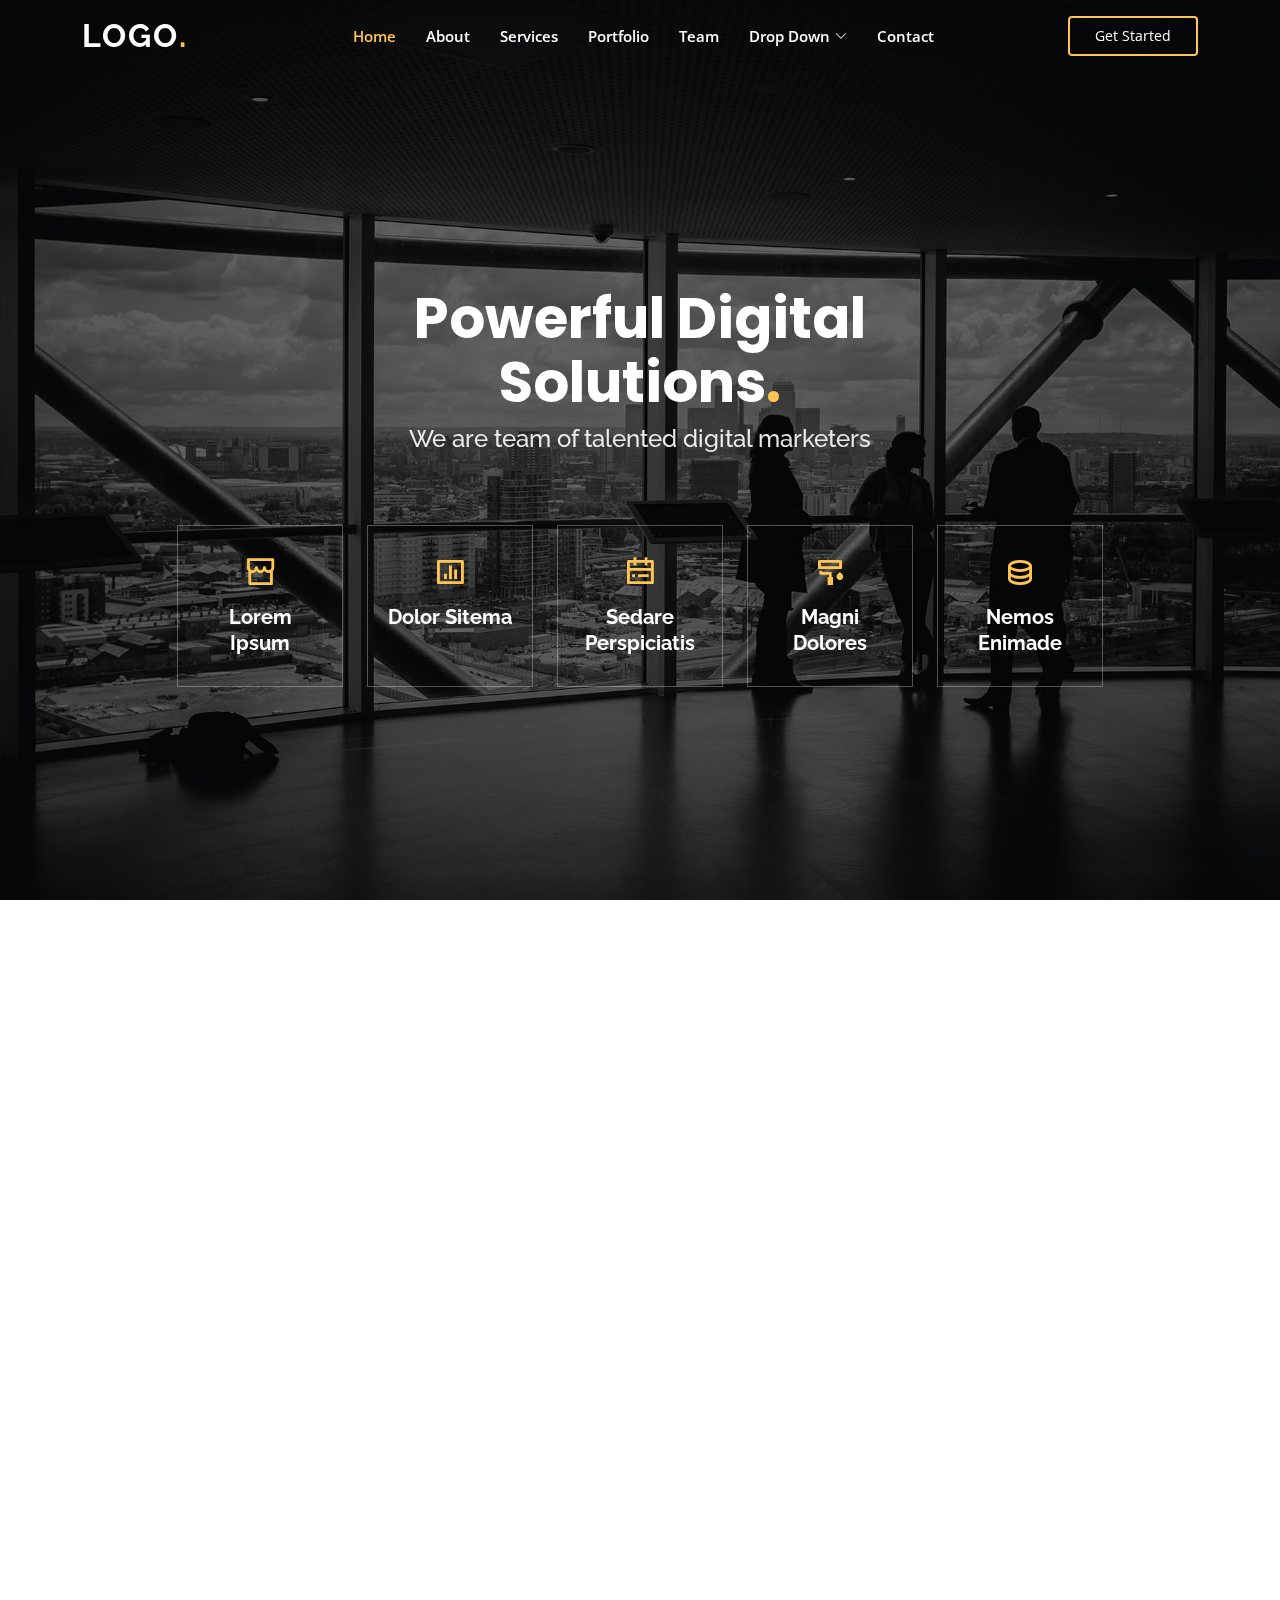
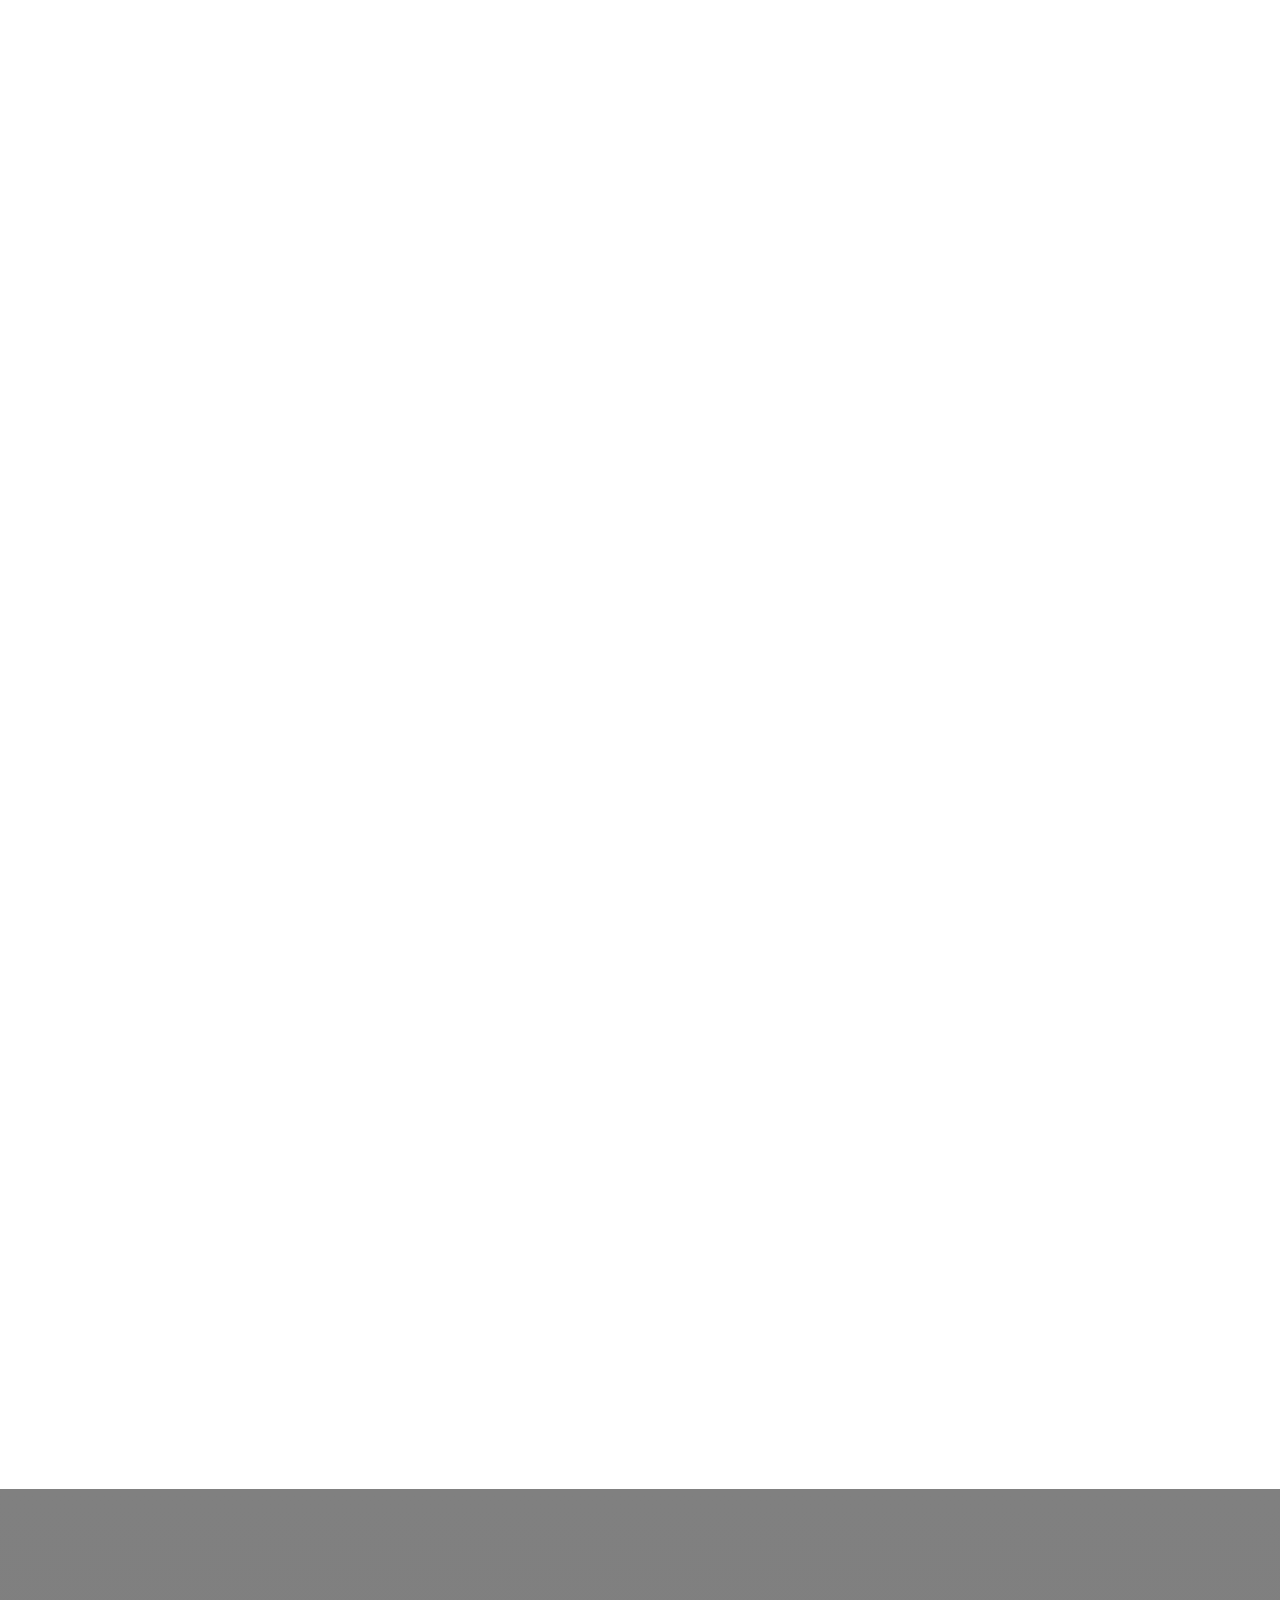
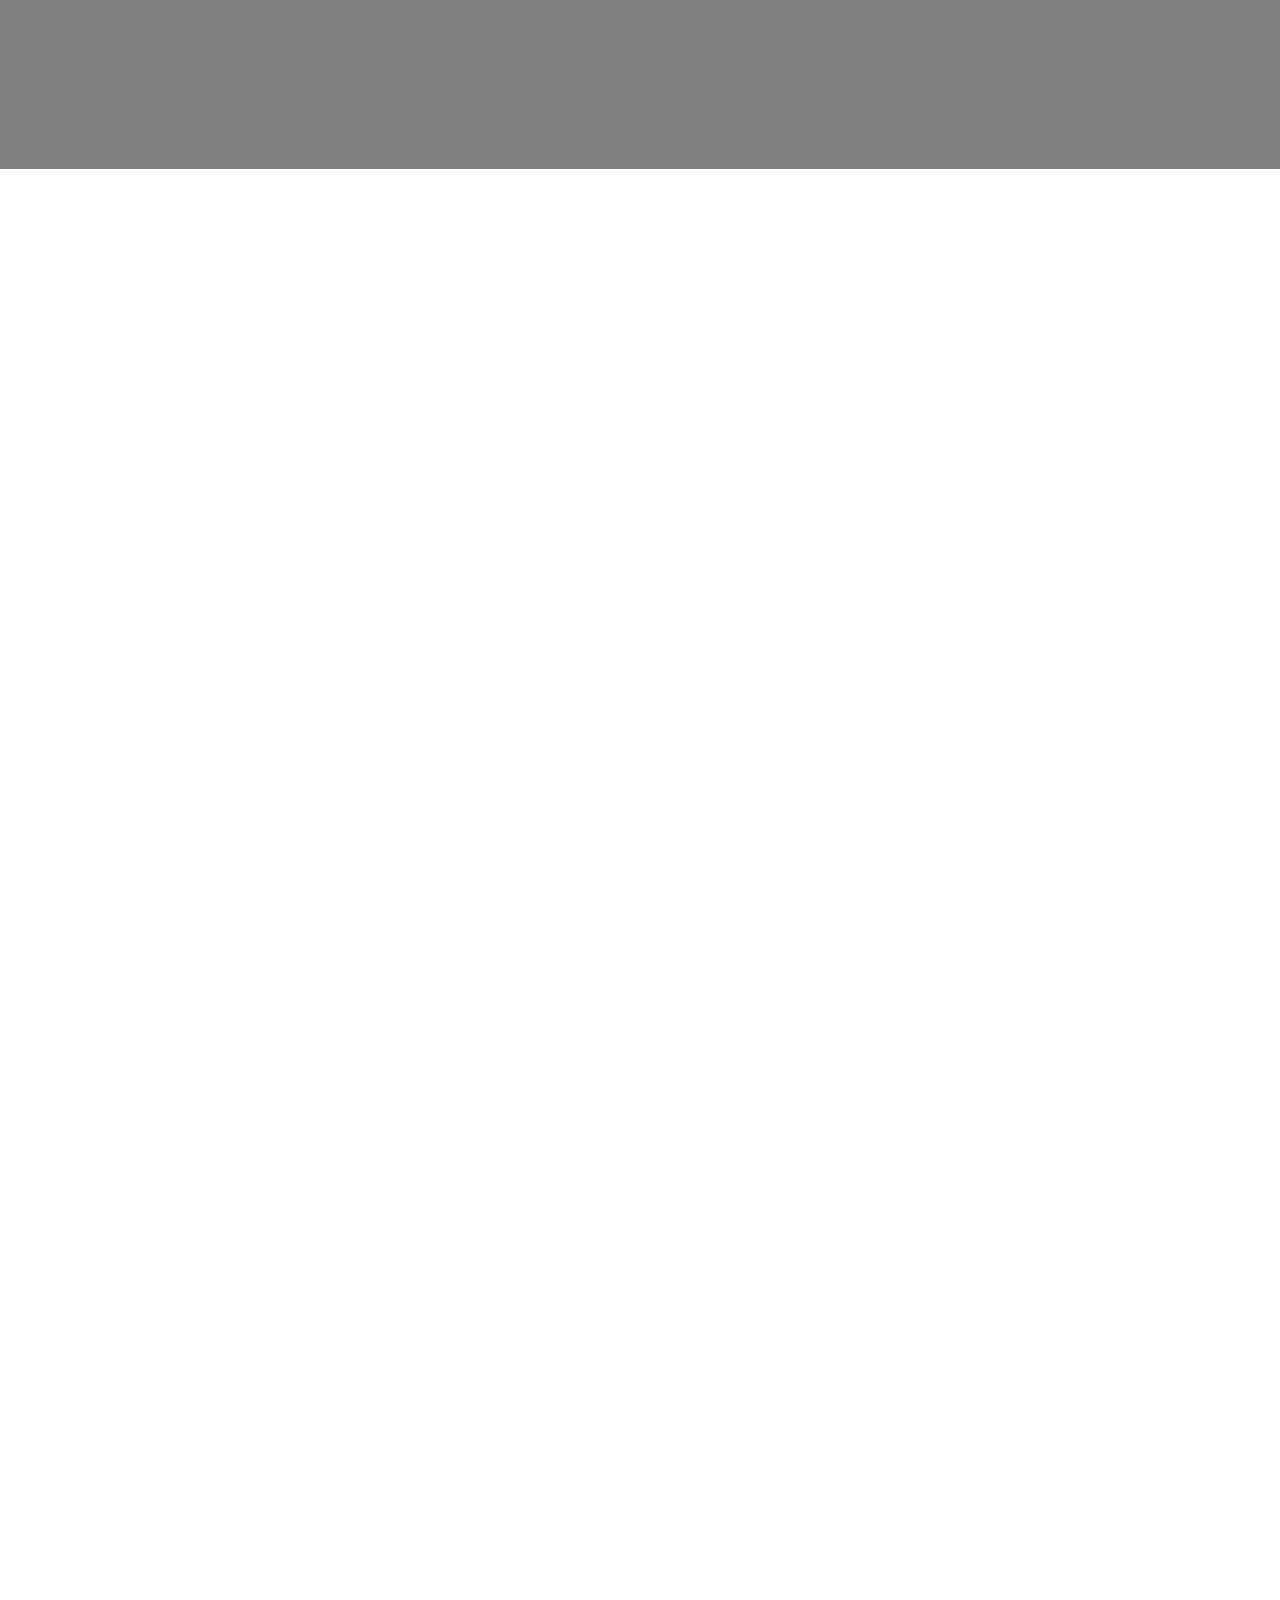
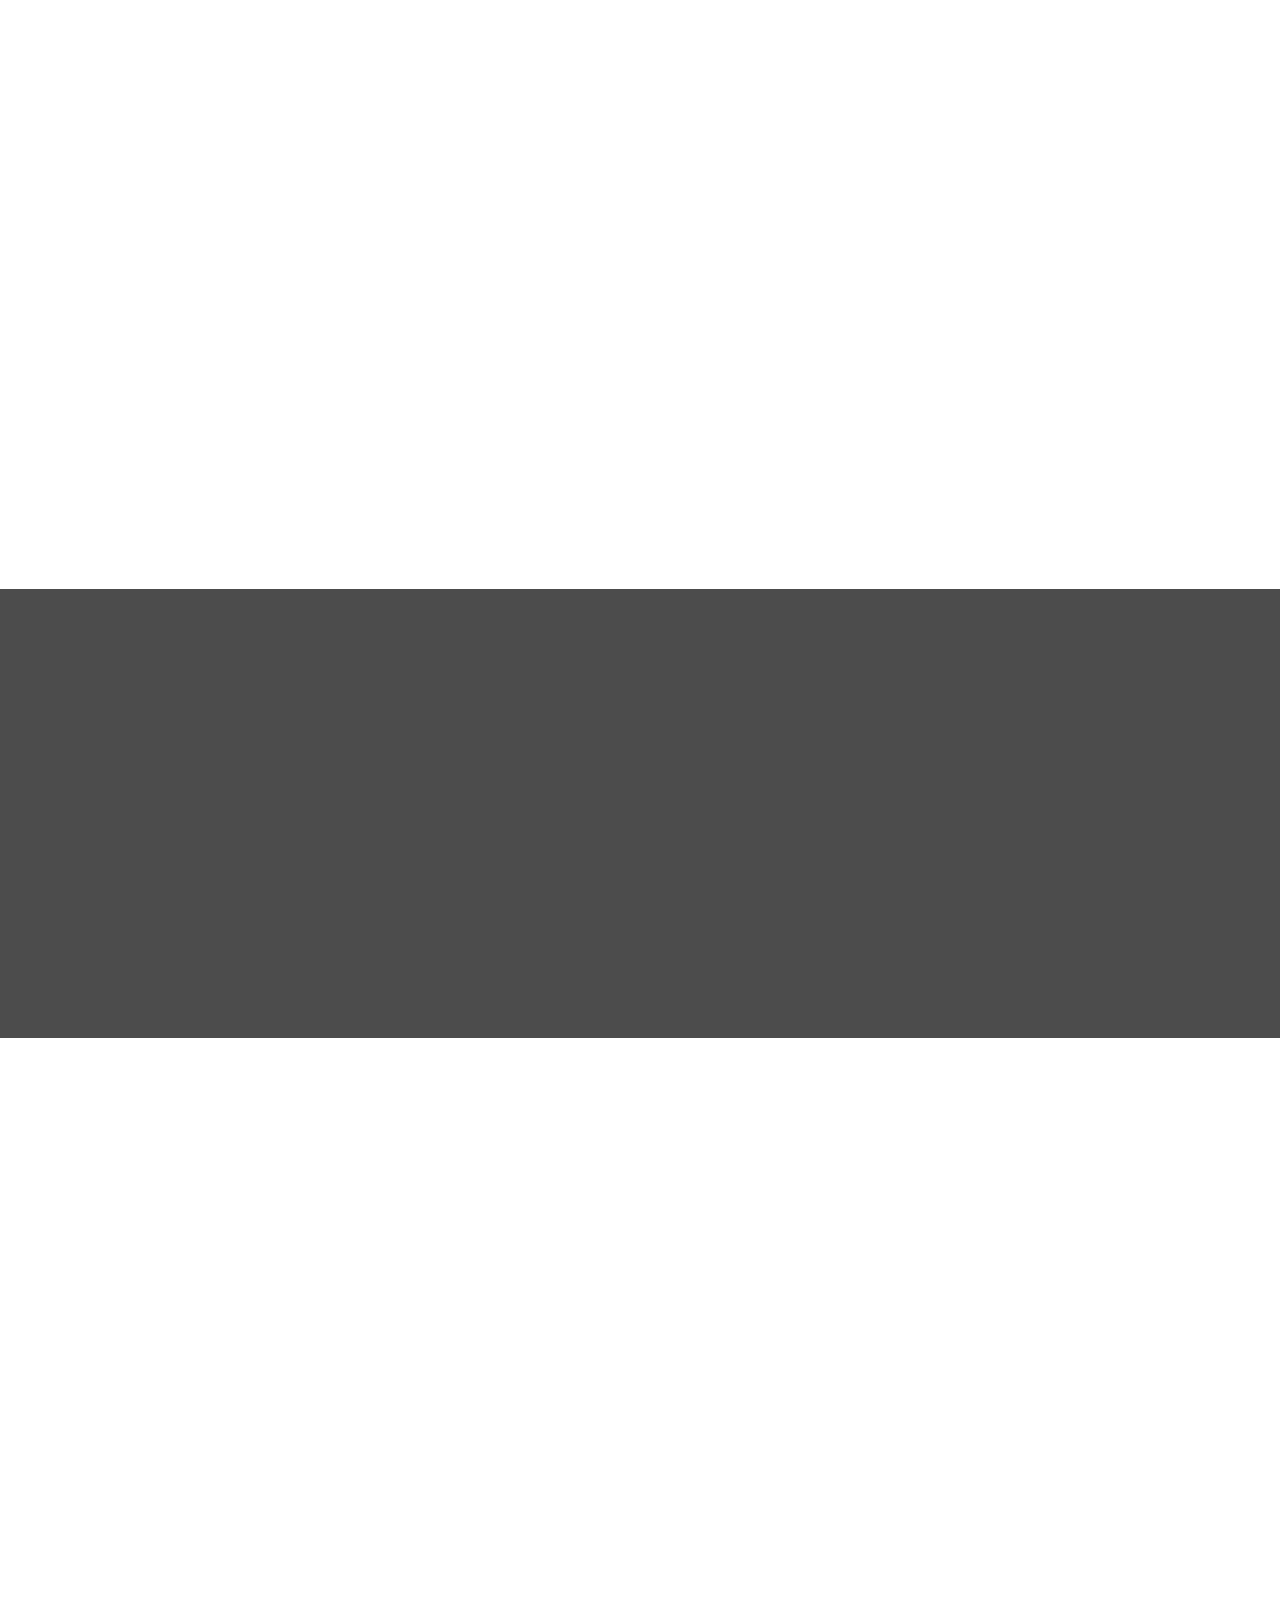
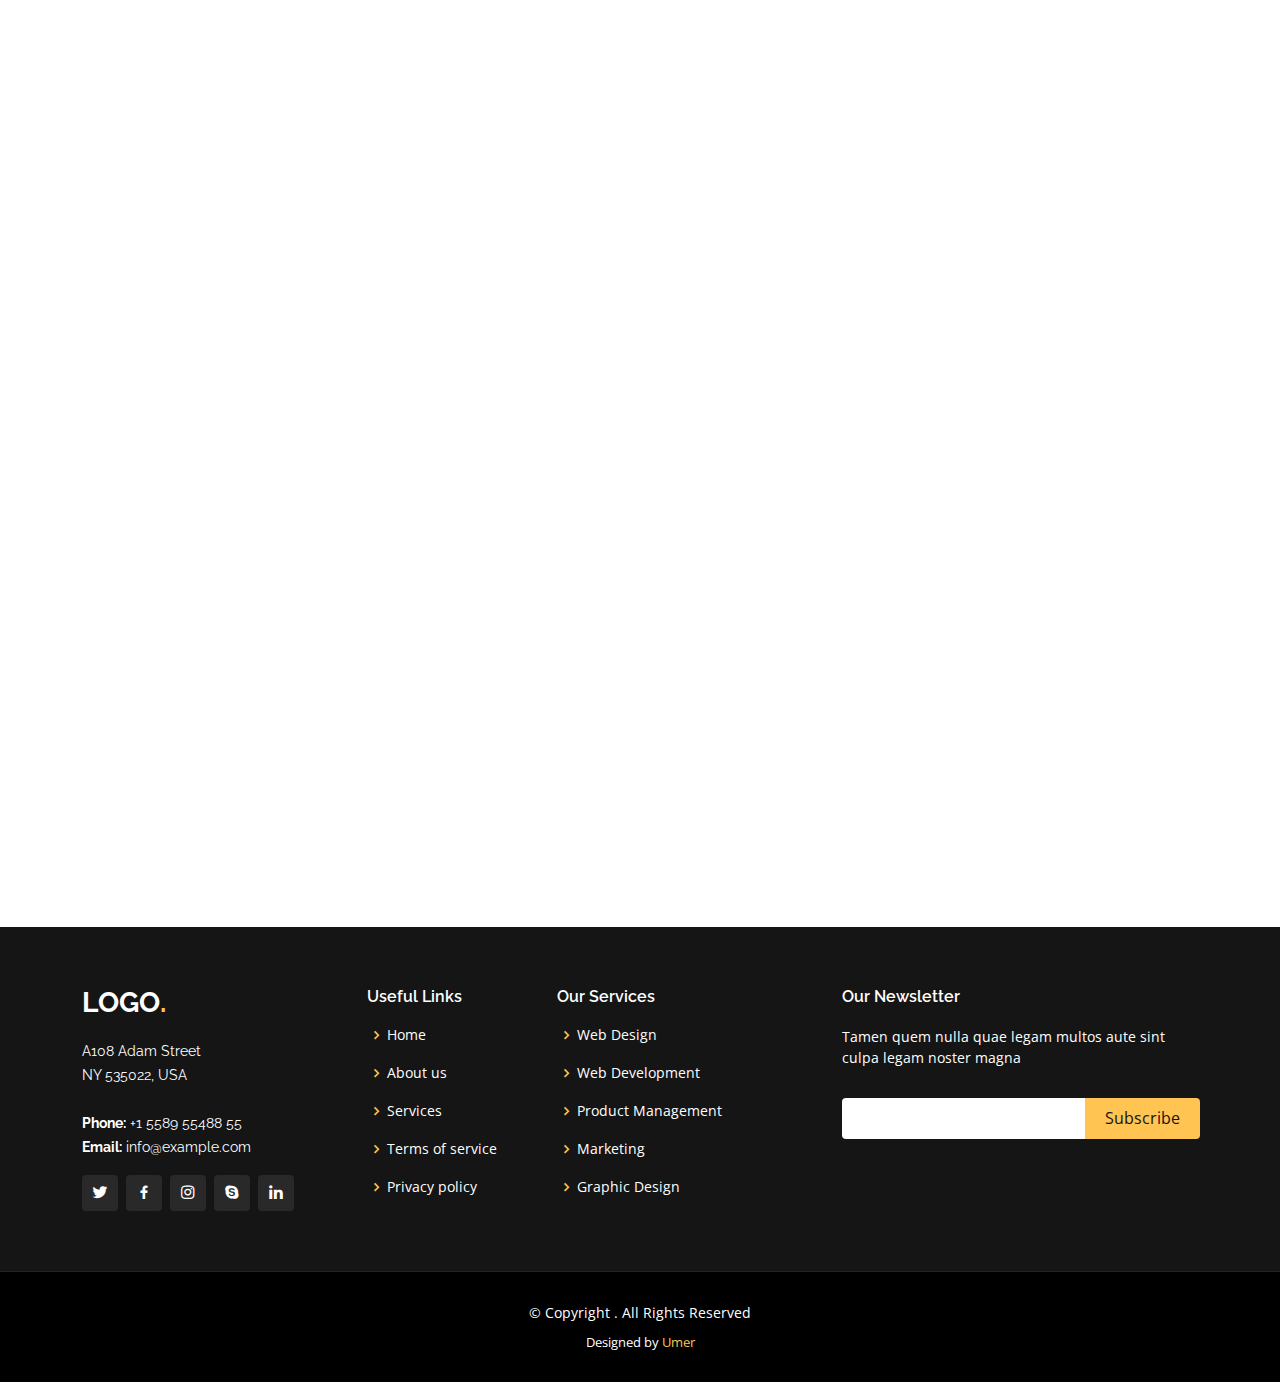
<file: index.html>
<!DOCTYPE html>
<html lang="en">

<head>
  <meta charset="utf-8">
  <meta content="width=device-width, initial-scale=1.0" name="viewport">

  <title>Marketing Agency</title>
  <meta content="" name="description">
  <meta content="" name="keywords">

  <!-- Favicons -->
  <link href="assets/img/favicon.png" rel="icon">
  <link href="assets/img/apple-touch-icon.png" rel="apple-touch-icon">

  <!-- Google Fonts -->
  <link href="https://fonts.googleapis.com/css?family=Open+Sans:300,300i,400,400i,600,600i,700,700i|Raleway:300,300i,400,400i,500,500i,600,600i,700,700i|Poppins:300,300i,400,400i,500,500i,600,600i,700,700i" rel="stylesheet">

  <!-- Vendor CSS Files -->
  <link href="assets/vendor/aos/aos.css" rel="stylesheet">
  <link href="assets/vendor/bootstrap/css/bootstrap.min.css" rel="stylesheet">
  <link href="assets/vendor/bootstrap-icons/bootstrap-icons.css" rel="stylesheet">
  <link href="assets/vendor/boxicons/css/boxicons.min.css" rel="stylesheet">
  <link href="assets/vendor/glightbox/css/glightbox.min.css" rel="stylesheet">
  <link href="assets/vendor/remixicon/remixicon.css" rel="stylesheet">
  <link href="assets/vendor/swiper/swiper-bundle.min.css" rel="stylesheet">

 
  <link href="assets/css/style.css" rel="stylesheet">


</head>

<body>

  <!-- ======= Header ======= -->
  <header id="header" class="fixed-top ">
    <div class="container d-flex align-items-center justify-content-lg-between">

      <h1 class="logo me-auto me-lg-0"><a href="index.html">LOGO<span>.</span></a></h1>
     
      <nav id="navbar" class="navbar order-last order-lg-0">
        <ul>
          <li><a class="nav-link scrollto active" href="#hero">Home</a></li>
          <li><a class="nav-link scrollto" href="#about">About</a></li>
          <li><a class="nav-link scrollto" href="#services">Services</a></li>
          <li><a class="nav-link scrollto " href="#portfolio">Portfolio</a></li>
          <li><a class="nav-link scrollto" href="#team">Team</a></li>
          <li class="dropdown"><a href="#"><span>Drop Down</span> <i class="bi bi-chevron-down"></i></a>
            <ul>
              <li><a href="#">Drop Down 1</a></li>
              <li class="dropdown"><a href="#"><span>Deep Drop Down</span> <i class="bi bi-chevron-right"></i></a>
                <ul>
                  <li><a href="#">Deep Drop Down 1</a></li>
                  <li><a href="#">Deep Drop Down 2</a></li>
                  <li><a href="#">Deep Drop Down 3</a></li>
                  <li><a href="#">Deep Drop Down 4</a></li>
                  <li><a href="#">Deep Drop Down 5</a></li>
                </ul>
              </li>
              <li><a href="#">Drop Down 2</a></li>
              <li><a href="#">Drop Down 3</a></li>
              <li><a href="#">Drop Down 4</a></li>
            </ul>
          </li>
          <li><a class="nav-link scrollto" href="#contact">Contact</a></li>
        </ul>
        <i class="bi bi-list mobile-nav-toggle"></i>
      </nav><!-- .navbar -->

      <a href="#about" class="get-started-btn scrollto">Get Started</a>

    </div>
  </header><!-- End Header -->

  <!-- ======= Hero Section ======= -->
  <section id="hero" class="d-flex align-items-center justify-content-center">
    <div class="container" data-aos="fade-up">

      <div class="row justify-content-center" data-aos="fade-up" data-aos-delay="150">
        <div class="col-xl-6 col-lg-8">
          <h1>Powerful Digital Solutions<span>.</span></h1>
          <h2>We are team of talented digital marketers</h2>
        </div>
      </div>

      <div class="row gy-4 mt-5 justify-content-center" data-aos="zoom-in" data-aos-delay="250">
        <div class="col-xl-2 col-md-4">
          <div class="icon-box">
            <i class="ri-store-line"></i>
            <h3><a href="">Lorem Ipsum</a></h3>
          </div>
        </div>
        <div class="col-xl-2 col-md-4">
          <div class="icon-box">
            <i class="ri-bar-chart-box-line"></i>
            <h3><a href="">Dolor Sitema</a></h3>
          </div>
        </div>
        <div class="col-xl-2 col-md-4">
          <div class="icon-box">
            <i class="ri-calendar-todo-line"></i>
            <h3><a href="">Sedare Perspiciatis</a></h3>
          </div>
        </div>
        <div class="col-xl-2 col-md-4">
          <div class="icon-box">
            <i class="ri-paint-brush-line"></i>
            <h3><a href="">Magni Dolores</a></h3>
          </div>
        </div>
        <div class="col-xl-2 col-md-4">
          <div class="icon-box">
            <i class="ri-database-2-line"></i>
            <h3><a href="">Nemos Enimade</a></h3>
          </div>
        </div>
      </div>

    </div>
  </section><!-- End Hero -->

  <main id="main">

    <!-- ======= About Section ======= -->
    <section id="about" class="about">
      <div class="container" data-aos="fade-up">

        <div class="row">
          <div class="col-lg-6 order-1 order-lg-2" data-aos="fade-left" data-aos-delay="100">
            <img src="assets/img/about.jpg" class="img-fluid" alt="">
          </div>
          <div class="col-lg-6 pt-4 pt-lg-0 order-2 order-lg-1 content" data-aos="fade-right" data-aos-delay="100">
            <h3>Voluptatem dignissimos provident quasi corporis voluptates sit assumenda.</h3>
            <p class="fst-italic">
              Lorem ipsum dolor sit amet, consectetur adipiscing elit, sed do eiusmod tempor incididunt ut labore et dolore
              magna aliqua.
            </p>
            <ul>
              <li><i class="ri-check-double-line"></i> Ullamco laboris nisi ut aliquip ex ea commodo consequat.</li>
              <li><i class="ri-check-double-line"></i> Duis aute irure dolor in reprehenderit in voluptate velit.</li>
              <li><i class="ri-check-double-line"></i> Ullamco laboris nisi ut aliquip ex ea commodo consequat. Duis aute irure dolor in reprehenderit in voluptate trideta storacalaperda mastiro dolore eu fugiat nulla pariatur.</li>
            </ul>
            <p>
              Ullamco laboris nisi ut aliquip ex ea commodo consequat. Duis aute irure dolor in reprehenderit in voluptate
              velit esse cillum dolore eu fugiat nulla pariatur. Excepteur sint occaecat cupidatat non proident
            </p>
          </div>
        </div>

      </div>
    </section><!-- End About Section -->

    <!-- ======= Clients Section ======= -->
    <section id="clients" class="clients">
      <div class="container" data-aos="zoom-in">

        <div class="clients-slider swiper">
          <div class="swiper-wrapper align-items-center">
            <div class="swiper-slide"><img src="assets/img/clients/client-1.png" class="img-fluid" alt=""></div>
            <div class="swiper-slide"><img src="assets/img/clients/client-2.png" class="img-fluid" alt=""></div>
            <div class="swiper-slide"><img src="assets/img/clients/client-3.png" class="img-fluid" alt=""></div>
            <div class="swiper-slide"><img src="assets/img/clients/client-4.png" class="img-fluid" alt=""></div>
            <div class="swiper-slide"><img src="assets/img/clients/client-5.png" class="img-fluid" alt=""></div>
            <div class="swiper-slide"><img src="assets/img/clients/client-6.png" class="img-fluid" alt=""></div>
            <div class="swiper-slide"><img src="assets/img/clients/client-7.png" class="img-fluid" alt=""></div>
            <div class="swiper-slide"><img src="assets/img/clients/client-8.png" class="img-fluid" alt=""></div>
          </div>
          <div class="swiper-pagination"></div>
        </div>

      </div>
    </section><!-- End Clients Section -->

    <!-- ======= Features Section ======= -->
    <section id="features" class="features">
      <div class="container" data-aos="fade-up">

        <div class="row">
          <div class="image col-lg-6" style='background-image: url("assets/img/features.jpg");' data-aos="fade-right"></div>
          <div class="col-lg-6" data-aos="fade-left" data-aos-delay="100">
            <div class="icon-box mt-5 mt-lg-0" data-aos="zoom-in" data-aos-delay="150">
              <i class="bx bx-receipt"></i>
              <h4>Est labore ad</h4>
              <p>Consequuntur sunt aut quasi enim aliquam quae harum pariatur laboris nisi ut aliquip</p>
            </div>
            <div class="icon-box mt-5" data-aos="zoom-in" data-aos-delay="150">
              <i class="bx bx-cube-alt"></i>
              <h4>Harum esse qui</h4>
              <p>Excepteur sint occaecat cupidatat non proident, sunt in culpa qui officia deserunt</p>
            </div>
            <div class="icon-box mt-5" data-aos="zoom-in" data-aos-delay="150">
              <i class="bx bx-images"></i>
              <h4>Aut occaecati</h4>
              <p>Aut suscipit aut cum nemo deleniti aut omnis. Doloribus ut maiores omnis facere</p>
            </div>
            <div class="icon-box mt-5" data-aos="zoom-in" data-aos-delay="150">
              <i class="bx bx-shield"></i>
              <h4>Beatae veritatis</h4>
              <p>Expedita veritatis consequuntur nihil tempore laudantium vitae denat pacta</p>
            </div>
          </div>
        </div>

      </div>
    </section><!-- End Features Section -->

    <!-- ======= Services Section ======= -->
    <section id="services" class="services">
      <div class="container" data-aos="fade-up">

        <div class="section-title">
          <h2>Services</h2>
          <p>Check our Services</p>
        </div>

        <div class="row">
          <div class="col-lg-4 col-md-6 d-flex align-items-stretch" data-aos="zoom-in" data-aos-delay="100">
            <div class="icon-box">
              <div class="icon"><i class="bx bxl-dribbble"></i></div>
              <h4><a href="">Lorem Ipsum</a></h4>
              <p>Voluptatum deleniti atque corrupti quos dolores et quas molestias excepturi</p>
            </div>
          </div>

          <div class="col-lg-4 col-md-6 d-flex align-items-stretch mt-4 mt-md-0" data-aos="zoom-in" data-aos-delay="200">
            <div class="icon-box">
              <div class="icon"><i class="bx bx-file"></i></div>
              <h4><a href="">Sed ut perspiciatis</a></h4>
              <p>Duis aute irure dolor in reprehenderit in voluptate velit esse cillum dolore</p>
            </div>
          </div>

          <div class="col-lg-4 col-md-6 d-flex align-items-stretch mt-4 mt-lg-0" data-aos="zoom-in" data-aos-delay="300">
            <div class="icon-box">
              <div class="icon"><i class="bx bx-tachometer"></i></div>
              <h4><a href="">Magni Dolores</a></h4>
              <p>Excepteur sint occaecat cupidatat non proident, sunt in culpa qui officia</p>
            </div>
          </div>

          <div class="col-lg-4 col-md-6 d-flex align-items-stretch mt-4" data-aos="zoom-in" data-aos-delay="100">
            <div class="icon-box">
              <div class="icon"><i class="bx bx-world"></i></div>
              <h4><a href="">Nemo Enim</a></h4>
              <p>At vero eos et accusamus et iusto odio dignissimos ducimus qui blanditiis</p>
            </div>
          </div>

          <div class="col-lg-4 col-md-6 d-flex align-items-stretch mt-4" data-aos="zoom-in" data-aos-delay="200">
            <div class="icon-box">
              <div class="icon"><i class="bx bx-slideshow"></i></div>
              <h4><a href="">Dele cardo</a></h4>
              <p>Quis consequatur saepe eligendi voluptatem consequatur dolor consequuntur</p>
            </div>
          </div>

          <div class="col-lg-4 col-md-6 d-flex align-items-stretch mt-4" data-aos="zoom-in" data-aos-delay="300">
            <div class="icon-box">
              <div class="icon"><i class="bx bx-arch"></i></div>
              <h4><a href="">Divera don</a></h4>
              <p>Modi nostrum vel laborum. Porro fugit error sit minus sapiente sit aspernatur</p>
            </div>
          </div>

        </div>

      </div>
    </section><!-- End Services Section -->

    <!-- ======= Cta Section ======= -->
    <section id="cta" class="cta">
      <div class="container" data-aos="zoom-in">

        <div class="text-center">
          <h3>Call To Action</h3>
          <p> Duis aute irure dolor in reprehenderit in voluptate velit esse cillum dolore eu fugiat nulla pariatur. Excepteur sint occaecat cupidatat non proident, sunt in culpa qui officia deserunt mollit anim id est laborum.</p>
          <a class="cta-btn" href="#">Call To Action</a>
        </div>

      </div>
    </section><!-- End Cta Section -->

    <!-- ======= Portfolio Section ======= -->
    <section id="portfolio" class="portfolio">
      <div class="container" data-aos="fade-up">

        <div class="section-title">
          <h2>Portfolio</h2>
          <p>Check our Portfolio</p>
        </div>

        <div class="row" data-aos="fade-up" data-aos-delay="100">
          <div class="col-lg-12 d-flex justify-content-center">
            <ul id="portfolio-flters">
              <li data-filter="*" class="filter-active">All</li>
              <li data-filter=".filter-app">App</li>
              <li data-filter=".filter-card">Card</li>
              <li data-filter=".filter-web">Web</li>
            </ul>
          </div>
        </div>

        <div class="row portfolio-container" data-aos="fade-up" data-aos-delay="200">

          <div class="col-lg-4 col-md-6 portfolio-item filter-app">
            <div class="portfolio-wrap">
              <img src="assets/img/portfolio/portfolio-1.jpg" class="img-fluid" alt="">
              <div class="portfolio-info">
                <h4>App 1</h4>
                <p>App</p>
                <div class="portfolio-links">
                  <a href="assets/img/portfolio/portfolio-1.jpg" data-gallery="portfolioGallery" class="portfolio-lightbox" title="App 1"><i class="bx bx-plus"></i></a>
                  <a href="portfolio-details.html" title="More Details"><i class="bx bx-link"></i></a>
                </div>
              </div>
            </div>
          </div>

          <div class="col-lg-4 col-md-6 portfolio-item filter-web">
            <div class="portfolio-wrap">
              <img src="assets/img/portfolio/portfolio-2.jpg" class="img-fluid" alt="">
              <div class="portfolio-info">
                <h4>Web 3</h4>
                <p>Web</p>
                <div class="portfolio-links">
                  <a href="assets/img/portfolio/portfolio-2.jpg" data-gallery="portfolioGallery" class="portfolio-lightbox" title="Web 3"><i class="bx bx-plus"></i></a>
                  <a href="portfolio-details.html" title="More Details"><i class="bx bx-link"></i></a>
                </div>
              </div>
            </div>
          </div>

          <div class="col-lg-4 col-md-6 portfolio-item filter-app">
            <div class="portfolio-wrap">
              <img src="assets/img/portfolio/portfolio-3.jpg" class="img-fluid" alt="">
              <div class="portfolio-info">
                <h4>App 2</h4>
                <p>App</p>
                <div class="portfolio-links">
                  <a href="assets/img/portfolio/portfolio-3.jpg" data-gallery="portfolioGallery" class="portfolio-lightbox" title="App 2"><i class="bx bx-plus"></i></a>
                  <a href="portfolio-details.html" title="More Details"><i class="bx bx-link"></i></a>
                </div>
              </div>
            </div>
          </div>

          <div class="col-lg-4 col-md-6 portfolio-item filter-card">
            <div class="portfolio-wrap">
              <img src="assets/img/portfolio/portfolio-4.jpg" class="img-fluid" alt="">
              <div class="portfolio-info">
                <h4>Card 2</h4>
                <p>Card</p>
                <div class="portfolio-links">
                  <a href="assets/img/portfolio/portfolio-4.jpg" data-gallery="portfolioGallery" class="portfolio-lightbox" title="Card 2"><i class="bx bx-plus"></i></a>
                  <a href="portfolio-details.html" title="More Details"><i class="bx bx-link"></i></a>
                </div>
              </div>
            </div>
          </div>

          <div class="col-lg-4 col-md-6 portfolio-item filter-web">
            <div class="portfolio-wrap">
              <img src="assets/img/portfolio/portfolio-5.jpg" class="img-fluid" alt="">
              <div class="portfolio-info">
                <h4>Web 2</h4>
                <p>Web</p>
                <div class="portfolio-links">
                  <a href="assets/img/portfolio/portfolio-5.jpg" data-gallery="portfolioGallery" class="portfolio-lightbox" title="Web 2"><i class="bx bx-plus"></i></a>
                  <a href="portfolio-details.html" title="More Details"><i class="bx bx-link"></i></a>
                </div>
              </div>
            </div>
          </div>

          <div class="col-lg-4 col-md-6 portfolio-item filter-app">
            <div class="portfolio-wrap">
              <img src="assets/img/portfolio/portfolio-6.jpg" class="img-fluid" alt="">
              <div class="portfolio-info">
                <h4>App 3</h4>
                <p>App</p>
                <div class="portfolio-links">
                  <a href="assets/img/portfolio/portfolio-6.jpg" data-gallery="portfolioGallery" class="portfolio-lightbox" title="App 3"><i class="bx bx-plus"></i></a>
                  <a href="portfolio-details.html" title="More Details"><i class="bx bx-link"></i></a>
                </div>
              </div>
            </div>
          </div>

          <div class="col-lg-4 col-md-6 portfolio-item filter-card">
            <div class="portfolio-wrap">
              <img src="assets/img/portfolio/portfolio-7.jpg" class="img-fluid" alt="">
              <div class="portfolio-info">
                <h4>Card 1</h4>
                <p>Card</p>
                <div class="portfolio-links">
                  <a href="assets/img/portfolio/portfolio-7.jpg" data-gallery="portfolioGallery" class="portfolio-lightbox" title="Card 1"><i class="bx bx-plus"></i></a>
                  <a href="portfolio-details.html" title="More Details"><i class="bx bx-link"></i></a>
                </div>
              </div>
            </div>
          </div>

          <div class="col-lg-4 col-md-6 portfolio-item filter-card">
            <div class="portfolio-wrap">
              <img src="assets/img/portfolio/portfolio-8.jpg" class="img-fluid" alt="">
              <div class="portfolio-info">
                <h4>Card 3</h4>
                <p>Card</p>
                <div class="portfolio-links">
                  <a href="assets/img/portfolio/portfolio-8.jpg" data-gallery="portfolioGallery" class="portfolio-lightbox" title="Card 3"><i class="bx bx-plus"></i></a>
                  <a href="portfolio-details.html" title="More Details"><i class="bx bx-link"></i></a>
                </div>
              </div>
            </div>
          </div>

          <div class="col-lg-4 col-md-6 portfolio-item filter-web">
            <div class="portfolio-wrap">
              <img src="assets/img/portfolio/portfolio-9.jpg" class="img-fluid" alt="">
              <div class="portfolio-info">
                <h4>Web 3</h4>
                <p>Web</p>
                <div class="portfolio-links">
                  <a href="assets/img/portfolio/portfolio-9.jpg" data-gallery="portfolioGallery" class="portfolio-lightbox" title="Web 3"><i class="bx bx-plus"></i></a>
                  <a href="portfolio-details.html" title="More Details"><i class="bx bx-link"></i></a>
                </div>
              </div>
            </div>
          </div>

        </div>

      </div>
    </section><!-- End Portfolio Section -->

    <!-- ======= Counts Section ======= -->
    <section id="counts" class="counts">
      <div class="container" data-aos="fade-up">

        <div class="row no-gutters">
          <div class="image col-xl-5 d-flex align-items-stretch justify-content-center justify-content-lg-start" data-aos="fade-right" data-aos-delay="100"></div>
          <div class="col-xl-7 ps-0 ps-lg-5 pe-lg-1 d-flex align-items-stretch" data-aos="fade-left" data-aos-delay="100">
            <div class="content d-flex flex-column justify-content-center">
              <h3>Voluptatem dignissimos provident quasi</h3>
              <p>
                Lorem ipsum dolor sit amet, consectetur adipiscing elit, sed do eiusmod tempor incididunt ut labore et dolore magna aliqua. Duis aute irure dolor in reprehenderit
              </p>
              <div class="row">
                <div class="col-md-6 d-md-flex align-items-md-stretch">
                  <div class="count-box">
                    <i class="bi bi-emoji-smile"></i>
                    <span data-purecounter-start="0" data-purecounter-end="65" data-purecounter-duration="2" class="purecounter"></span>
                    <p><strong>Happy Clients</strong> consequuntur voluptas nostrum aliquid ipsam architecto ut.</p>
                  </div>
                </div>

                <div class="col-md-6 d-md-flex align-items-md-stretch">
                  <div class="count-box">
                    <i class="bi bi-journal-richtext"></i>
                    <span data-purecounter-start="0" data-purecounter-end="85" data-purecounter-duration="2" class="purecounter"></span>
                    <p><strong>Projects</strong> adipisci atque cum quia aspernatur totam laudantium et quia dere tan</p>
                  </div>
                </div>

                <div class="col-md-6 d-md-flex align-items-md-stretch">
                  <div class="count-box">
                    <i class="bi bi-clock"></i>
                    <span data-purecounter-start="0" data-purecounter-end="35" data-purecounter-duration="4" class="purecounter"></span>
                    <p><strong>Years of experience</strong> aut commodi quaerat modi aliquam nam ducimus aut voluptate non vel</p>
                  </div>
                </div>

                <div class="col-md-6 d-md-flex align-items-md-stretch">
                  <div class="count-box">
                    <i class="bi bi-award"></i>
                    <span data-purecounter-start="0" data-purecounter-end="20" data-purecounter-duration="4" class="purecounter"></span>
                    <p><strong>Awards</strong> rerum asperiores dolor alias quo reprehenderit eum et nemo pad der</p>
                  </div>
                </div>
              </div>
            </div><!-- End .content-->
          </div>
        </div>

      </div>
    </section><!-- End Counts Section -->

    <!-- ======= Testimonials Section ======= -->
    <section id="testimonials" class="testimonials">
      <div class="container" data-aos="zoom-in">

        <div class="testimonials-slider swiper" data-aos="fade-up" data-aos-delay="100">
          <div class="swiper-wrapper">

            <div class="swiper-slide">
              <div class="testimonial-item">
                <img src="assets/img/testimonials/testimonials-1.jpg" class="testimonial-img" alt="">
                <h3>Saul Goodman</h3>
                <h4>Ceo &amp; Founder</h4>
                <p>
                  <i class="bx bxs-quote-alt-left quote-icon-left"></i>
                  Proin iaculis purus consequat sem cure digni ssim donec porttitora entum suscipit rhoncus. Accusantium quam, ultricies eget id, aliquam eget nibh et. Maecen aliquam, risus at semper.
                  <i class="bx bxs-quote-alt-right quote-icon-right"></i>
                </p>
              </div>
            </div><!-- End testimonial item -->

            <div class="swiper-slide">
              <div class="testimonial-item">
                <img src="assets/img/testimonials/testimonials-2.jpg" class="testimonial-img" alt="">
                <h3>Sara Wilsson</h3>
                <h4>Designer</h4>
                <p>
                  <i class="bx bxs-quote-alt-left quote-icon-left"></i>
                  Export tempor illum tamen malis malis eram quae irure esse labore quem cillum quid cillum eram malis quorum velit fore eram velit sunt aliqua noster fugiat irure amet legam anim culpa.
                  <i class="bx bxs-quote-alt-right quote-icon-right"></i>
                </p>
              </div>
            </div><!-- End testimonial item -->

            <div class="swiper-slide">
              <div class="testimonial-item">
                <img src="assets/img/testimonials/testimonials-3.jpg" class="testimonial-img" alt="">
                <h3>Jena Karlis</h3>
                <h4>Store Owner</h4>
                <p>
                  <i class="bx bxs-quote-alt-left quote-icon-left"></i>
                  Enim nisi quem export duis labore cillum quae magna enim sint quorum nulla quem veniam duis minim tempor labore quem eram duis noster aute amet eram fore quis sint minim.
                  <i class="bx bxs-quote-alt-right quote-icon-right"></i>
                </p>
              </div>
            </div><!-- End testimonial item -->

            <div class="swiper-slide">
              <div class="testimonial-item">
                <img src="assets/img/testimonials/testimonials-4.jpg" class="testimonial-img" alt="">
                <h3>Matt Brandon</h3>
                <h4>Freelancer</h4>
                <p>
                  <i class="bx bxs-quote-alt-left quote-icon-left"></i>
                  Fugiat enim eram quae cillum dolore dolor amet nulla culpa multos export minim fugiat minim velit minim dolor enim duis veniam ipsum anim magna sunt elit fore quem dolore labore illum veniam.
                  <i class="bx bxs-quote-alt-right quote-icon-right"></i>
                </p>
              </div>
            </div><!-- End testimonial item -->

            <div class="swiper-slide">
              <div class="testimonial-item">
                <img src="assets/img/testimonials/testimonials-5.jpg" class="testimonial-img" alt="">
                <h3>John Larson</h3>
                <h4>Entrepreneur</h4>
                <p>
                  <i class="bx bxs-quote-alt-left quote-icon-left"></i>
                  Quis quorum aliqua sint quem legam fore sunt eram irure aliqua veniam tempor noster veniam enim culpa labore duis sunt culpa nulla illum cillum fugiat legam esse veniam culpa fore nisi cillum quid.
                  <i class="bx bxs-quote-alt-right quote-icon-right"></i>
                </p>
              </div>
            </div><!-- End testimonial item -->
          </div>
          <div class="swiper-pagination"></div>
        </div>

      </div>
    </section><!-- End Testimonials Section -->

    <!-- ======= Team Section ======= -->
    <section id="team" class="team">
      <div class="container" data-aos="fade-up">

        <div class="section-title">
          <h2>Team</h2>
          <p>Check our Team</p>
        </div>

        <div class="row">

          <div class="col-lg-3 col-md-6 d-flex align-items-stretch">
            <div class="member" data-aos="fade-up" data-aos-delay="100">
              <div class="member-img">
                <img src="assets/img/team/team-1.jpg" class="img-fluid" alt="">
                <div class="social">
                  <a href=""><i class="bi bi-twitter"></i></a>
                  <a href=""><i class="bi bi-facebook"></i></a>
                  <a href=""><i class="bi bi-instagram"></i></a>
                  <a href=""><i class="bi bi-linkedin"></i></a>
                </div>
              </div>
              <div class="member-info">
                <h4>Walter White</h4>
                <span>Chief Executive Officer</span>
              </div>
            </div>
          </div>

          <div class="col-lg-3 col-md-6 d-flex align-items-stretch">
            <div class="member" data-aos="fade-up" data-aos-delay="200">
              <div class="member-img">
                <img src="assets/img/team/team-2.jpg" class="img-fluid" alt="">
                <div class="social">
                  <a href=""><i class="bi bi-twitter"></i></a>
                  <a href=""><i class="bi bi-facebook"></i></a>
                  <a href=""><i class="bi bi-instagram"></i></a>
                  <a href=""><i class="bi bi-linkedin"></i></a>
                </div>
              </div>
              <div class="member-info">
                <h4>Sarah Jhonson</h4>
                <span>Product Manager</span>
              </div>
            </div>
          </div>

          <div class="col-lg-3 col-md-6 d-flex align-items-stretch">
            <div class="member" data-aos="fade-up" data-aos-delay="300">
              <div class="member-img">
                <img src="assets/img/team/team-3.jpg" class="img-fluid" alt="">
                <div class="social">
                  <a href=""><i class="bi bi-twitter"></i></a>
                  <a href=""><i class="bi bi-facebook"></i></a>
                  <a href=""><i class="bi bi-instagram"></i></a>
                  <a href=""><i class="bi bi-linkedin"></i></a>
                </div>
              </div>
              <div class="member-info">
                <h4>William Anderson</h4>
                <span>CTO</span>
              </div>
            </div>
          </div>

          <div class="col-lg-3 col-md-6 d-flex align-items-stretch">
            <div class="member" data-aos="fade-up" data-aos-delay="400">
              <div class="member-img">
                <img src="assets/img/team/team-4.jpg" class="img-fluid" alt="">
                <div class="social">
                  <a href=""><i class="bi bi-twitter"></i></a>
                  <a href=""><i class="bi bi-facebook"></i></a>
                  <a href=""><i class="bi bi-instagram"></i></a>
                  <a href=""><i class="bi bi-linkedin"></i></a>
                </div>
              </div>
              <div class="member-info">
                <h4>Amanda Jepson</h4>
                <span>Accountant</span>
              </div>
            </div>
          </div>

        </div>

      </div>
    </section><!-- End Team Section -->

    <!-- ======= Contact Section ======= -->
    <section id="contact" class="contact">
      <div class="container" data-aos="fade-up">

        <div class="section-title">
          <h2>Contact</h2>
          <p>Contact Us</p>
        </div>

        <div>
          <iframe style="border:0; width: 100%; height: 270px;" src="https://www.google.com/maps/embed?pb=!1m14!1m8!1m3!1d12097.433213460943!2d-74.0062269!3d40.7101282!3m2!1i1024!2i768!4f13.1!3m3!1m2!1s0x0%3A0xb89d1fe6bc499443!2sDowntown+Conference+Center!5e0!3m2!1smk!2sbg!4v1539943755621" frameborder="0" allowfullscreen></iframe>
        </div>

        <div class="row mt-5">

          <div class="col-lg-4">
            <div class="info">
              <div class="address">
                <i class="bi bi-geo-alt"></i>
                <h4>Location:</h4>
                <p>A108 Adam Street, New York, NY 535022</p>
              </div>

              <div class="email">
                <i class="bi bi-envelope"></i>
                <h4>Email:</h4>
                <p>info@example.com</p>
              </div>

              <div class="phone">
                <i class="bi bi-phone"></i>
                <h4>Call:</h4>
                <p>+1 5589 55488 55s</p>
              </div>

            </div>

          </div>

          <div class="col-lg-8 mt-5 mt-lg-0">

            <form action="forms/contact.php" method="post" role="form" class="php-email-form">
              <div class="row">
                <div class="col-md-6 form-group">
                  <input type="text" name="name" class="form-control" id="name" placeholder="Your Name" required>
                </div>
                <div class="col-md-6 form-group mt-3 mt-md-0">
                  <input type="email" class="form-control" name="email" id="email" placeholder="Your Email" required>
                </div>
              </div>
              <div class="form-group mt-3">
                <input type="text" class="form-control" name="subject" id="subject" placeholder="Subject" required>
              </div>
              <div class="form-group mt-3">
                <textarea class="form-control" name="message" rows="5" placeholder="Message" required></textarea>
              </div>
              <div class="my-3">
                <div class="loading">Loading</div>
                <div class="error-message"></div>
                <div class="sent-message">Your message has been sent. Thank you!</div>
              </div>
              <div class="text-center"><button type="submit">Send Message</button></div>
            </form>

          </div>

        </div>

      </div>
    </section><!-- End Contact Section -->

  </main><!-- End #main -->

  <!-- ======= Footer ======= -->
  <footer id="footer">
    <div class="footer-top">
      <div class="container">
        <div class="row">

          <div class="col-lg-3 col-md-6">
            <div class="footer-info">
              <h3>LOGO<span>.</span></h3>
              <p>
                A108 Adam Street <br>
                NY 535022, USA<br><br>
                <strong>Phone:</strong> +1 5589 55488 55<br>
                <strong>Email:</strong> info@example.com<br>
              </p>
              <div class="social-links mt-3">
                <a href="#" class="twitter"><i class="bx bxl-twitter"></i></a>
                <a href="#" class="facebook"><i class="bx bxl-facebook"></i></a>
                <a href="#" class="instagram"><i class="bx bxl-instagram"></i></a>
                <a href="#" class="google-plus"><i class="bx bxl-skype"></i></a>
                <a href="#" class="linkedin"><i class="bx bxl-linkedin"></i></a>
              </div>
            </div>
          </div>

          <div class="col-lg-2 col-md-6 footer-links">
            <h4>Useful Links</h4>
            <ul>
              <li><i class="bx bx-chevron-right"></i> <a href="#">Home</a></li>
              <li><i class="bx bx-chevron-right"></i> <a href="#">About us</a></li>
              <li><i class="bx bx-chevron-right"></i> <a href="#">Services</a></li>
              <li><i class="bx bx-chevron-right"></i> <a href="#">Terms of service</a></li>
              <li><i class="bx bx-chevron-right"></i> <a href="#">Privacy policy</a></li>
            </ul>
          </div>

          <div class="col-lg-3 col-md-6 footer-links">
            <h4>Our Services</h4>
            <ul>
              <li><i class="bx bx-chevron-right"></i> <a href="#">Web Design</a></li>
              <li><i class="bx bx-chevron-right"></i> <a href="#">Web Development</a></li>
              <li><i class="bx bx-chevron-right"></i> <a href="#">Product Management</a></li>
              <li><i class="bx bx-chevron-right"></i> <a href="#">Marketing</a></li>
              <li><i class="bx bx-chevron-right"></i> <a href="#">Graphic Design</a></li>
            </ul>
          </div>

          <div class="col-lg-4 col-md-6 footer-newsletter">
            <h4>Our Newsletter</h4>
            <p>Tamen quem nulla quae legam multos aute sint culpa legam noster magna</p>
            <form action="" method="post">
              <input type="email" name="email"><input type="submit" value="Subscribe">
            </form>

          </div>

        </div>
      </div>
    </div>

    <div class="container">
      <div class="copyright">
        &copy; Copyright . All Rights Reserved
      </div>
      <div class="credits">
       Designed by <a href="#">Umer</a>
      </div>
    </div>
  </footer><!-- End Footer -->

  <div id="preloader"></div>
  <a href="#" class="back-to-top d-flex align-items-center justify-content-center"><i class="bi bi-arrow-up-short"></i></a>

  <!-- Vendor JS Files -->
  <script src="assets/vendor/purecounter/purecounter_vanilla.js"></script>
  <script src="assets/vendor/aos/aos.js"></script>
  <script src="assets/vendor/bootstrap/js/bootstrap.bundle.min.js"></script>
  <script src="assets/vendor/glightbox/js/glightbox.min.js"></script>
  <script src="assets/vendor/isotope-layout/isotope.pkgd.min.js"></script>
  <script src="assets/vendor/swiper/swiper-bundle.min.js"></script>
  <script src="assets/vendor/php-email-form/validate.js"></script>

  <!-- Template Main JS File -->
  <script src="assets/js/main.js"></script>

</body>

</html>
</file>
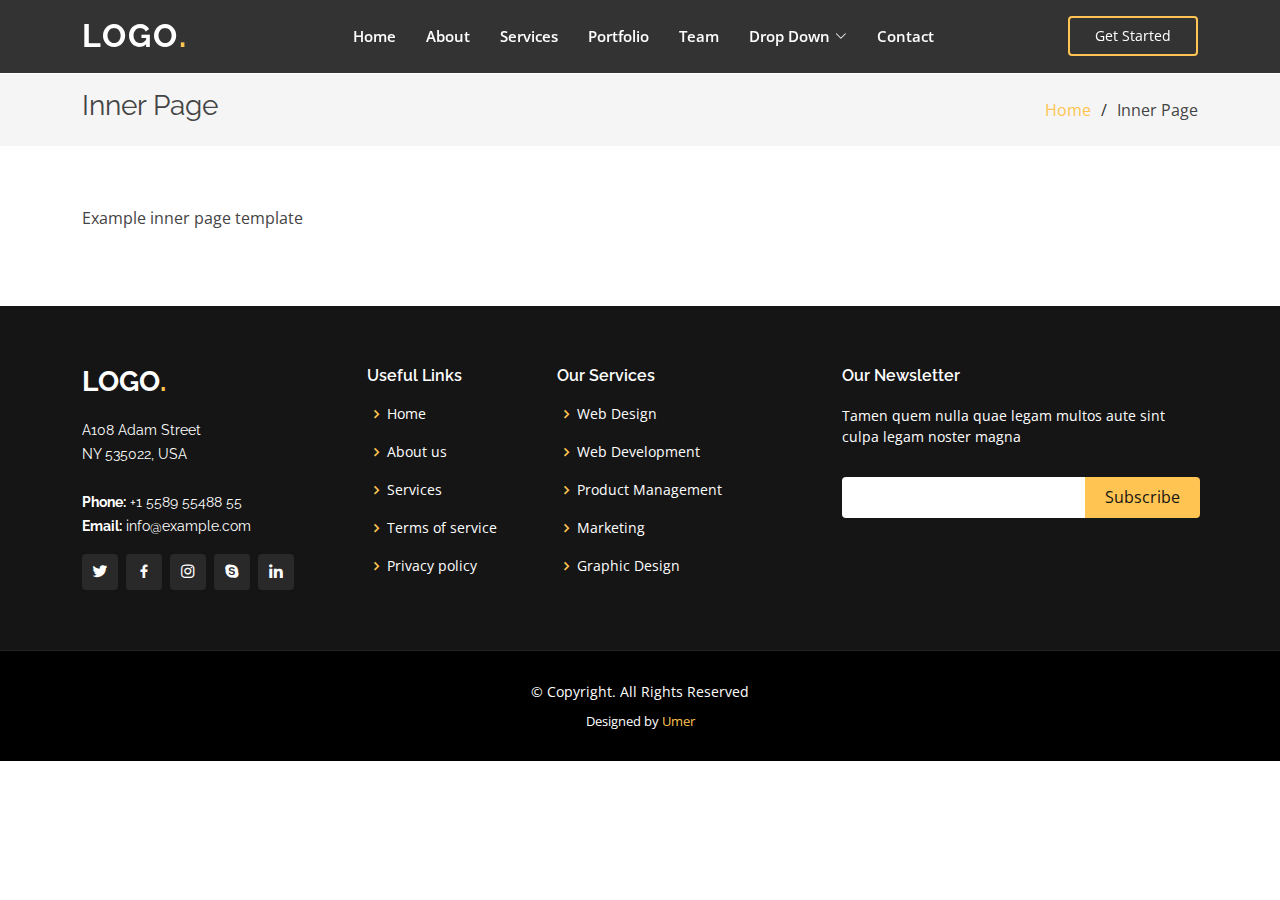
<file: inner-page.html>
<!DOCTYPE html>
<html lang="en">

<head>
  <meta charset="utf-8">
  <meta content="width=device-width, initial-scale=1.0" name="viewport">

  <title>Inner page</title>
  <meta content="" name="description">
  <meta content="" name="keywords">

  <!-- Favicons -->
  <link href="assets/img/favicon.png" rel="icon">
  <link href="assets/img/apple-touch-icon.png" rel="apple-touch-icon">

  <!-- Google Fonts -->
  <link href="https://fonts.googleapis.com/css?family=Open+Sans:300,300i,400,400i,600,600i,700,700i|Raleway:300,300i,400,400i,500,500i,600,600i,700,700i|Poppins:300,300i,400,400i,500,500i,600,600i,700,700i" rel="stylesheet">

  <!-- Vendor CSS Files -->
  <link href="assets/vendor/aos/aos.css" rel="stylesheet">
  <link href="assets/vendor/bootstrap/css/bootstrap.min.css" rel="stylesheet">
  <link href="assets/vendor/bootstrap-icons/bootstrap-icons.css" rel="stylesheet">
  <link href="assets/vendor/boxicons/css/boxicons.min.css" rel="stylesheet">
  <link href="assets/vendor/glightbox/css/glightbox.min.css" rel="stylesheet">
  <link href="assets/vendor/remixicon/remixicon.css" rel="stylesheet">
  <link href="assets/vendor/swiper/swiper-bundle.min.css" rel="stylesheet">

  <!-- Template Main CSS File -->
  <link href="assets/css/style.css" rel="stylesheet">


</head>

<body>

  <!-- ======= Header ======= -->
  <header id="header" class="fixed-top header-inner-pages">
    <div class="container d-flex align-items-center justify-content-lg-between">

      <h1 class="logo me-auto me-lg-0"><a href="index.html">LOGO<span>.</span></a></h1>
      <!-- Uncomment below if you prefer to use an image logo -->
      <!-- <a href="index.html" class="logo me-auto me-lg-0"><img src="assets/img/logo.png" alt="" class="img-fluid"></a>-->

      <nav id="navbar" class="navbar order-last order-lg-0">
        <ul>
          <li><a class="nav-link scrollto " href="#hero">Home</a></li>
          <li><a class="nav-link scrollto" href="#about">About</a></li>
          <li><a class="nav-link scrollto" href="#services">Services</a></li>
          <li><a class="nav-link scrollto " href="#portfolio">Portfolio</a></li>
          <li><a class="nav-link scrollto" href="#team">Team</a></li>
          <li class="dropdown"><a href="#"><span>Drop Down</span> <i class="bi bi-chevron-down"></i></a>
            <ul>
              <li><a href="#">Drop Down 1</a></li>
              <li class="dropdown"><a href="#"><span>Deep Drop Down</span> <i class="bi bi-chevron-right"></i></a>
                <ul>
                  <li><a href="#">Deep Drop Down 1</a></li>
                  <li><a href="#">Deep Drop Down 2</a></li>
                  <li><a href="#">Deep Drop Down 3</a></li>
                  <li><a href="#">Deep Drop Down 4</a></li>
                  <li><a href="#">Deep Drop Down 5</a></li>
                </ul>
              </li>
              <li><a href="#">Drop Down 2</a></li>
              <li><a href="#">Drop Down 3</a></li>
              <li><a href="#">Drop Down 4</a></li>
            </ul>
          </li>
          <li><a class="nav-link scrollto" href="#contact">Contact</a></li>
        </ul>
        <i class="bi bi-list mobile-nav-toggle"></i>
      </nav><!-- .navbar -->

      <a href="#about" class="get-started-btn scrollto">Get Started</a>

    </div>
  </header><!-- End Header -->

  <main id="main">

    <!-- ======= Breadcrumbs ======= -->
    <section class="breadcrumbs">
      <div class="container">

        <div class="d-flex justify-content-between align-items-center">
          <h2>Inner Page</h2>
          <ol>
            <li><a href="index.html">Home</a></li>
            <li>Inner Page</li>
          </ol>
        </div>

      </div>
    </section><!-- End Breadcrumbs -->

    <section class="inner-page">
      <div class="container">
        <p>
          Example inner page template
        </p>
      </div>
    </section>

  </main><!-- End #main -->

  <!-- ======= Footer ======= -->
  <footer id="footer">
    <div class="footer-top">
      <div class="container">
        <div class="row">

          <div class="col-lg-3 col-md-6">
            <div class="footer-info">
              <h3>LOGO<span>.</span></h3>
              <p>
                A108 Adam Street <br>
                NY 535022, USA<br><br>
                <strong>Phone:</strong> +1 5589 55488 55<br>
                <strong>Email:</strong> info@example.com<br>
              </p>
              <div class="social-links mt-3">
                <a href="#" class="twitter"><i class="bx bxl-twitter"></i></a>
                <a href="#" class="facebook"><i class="bx bxl-facebook"></i></a>
                <a href="#" class="instagram"><i class="bx bxl-instagram"></i></a>
                <a href="#" class="google-plus"><i class="bx bxl-skype"></i></a>
                <a href="#" class="linkedin"><i class="bx bxl-linkedin"></i></a>
              </div>
            </div>
          </div>

          <div class="col-lg-2 col-md-6 footer-links">
            <h4>Useful Links</h4>
            <ul>
              <li><i class="bx bx-chevron-right"></i> <a href="#">Home</a></li>
              <li><i class="bx bx-chevron-right"></i> <a href="#">About us</a></li>
              <li><i class="bx bx-chevron-right"></i> <a href="#">Services</a></li>
              <li><i class="bx bx-chevron-right"></i> <a href="#">Terms of service</a></li>
              <li><i class="bx bx-chevron-right"></i> <a href="#">Privacy policy</a></li>
            </ul>
          </div>

          <div class="col-lg-3 col-md-6 footer-links">
            <h4>Our Services</h4>
            <ul>
              <li><i class="bx bx-chevron-right"></i> <a href="#">Web Design</a></li>
              <li><i class="bx bx-chevron-right"></i> <a href="#">Web Development</a></li>
              <li><i class="bx bx-chevron-right"></i> <a href="#">Product Management</a></li>
              <li><i class="bx bx-chevron-right"></i> <a href="#">Marketing</a></li>
              <li><i class="bx bx-chevron-right"></i> <a href="#">Graphic Design</a></li>
            </ul>
          </div>

          <div class="col-lg-4 col-md-6 footer-newsletter">
            <h4>Our Newsletter</h4>
            <p>Tamen quem nulla quae legam multos aute sint culpa legam noster magna</p>
            <form action="" method="post">
              <input type="email" name="email"><input type="submit" value="Subscribe">
            </form>

          </div>

        </div>
      </div>
    </div>

    <div class="container">
      <div class="copyright">
        &copy; Copyright. All Rights Reserved
      </div>
      <div class="credits">
       Designed by <a href="#">Umer</a>
      </div>
    </div>
  </footer><!-- End Footer -->

  <div id="preloader"></div>
  <a href="#" class="back-to-top d-flex align-items-center justify-content-center"><i class="bi bi-arrow-up-short"></i></a>

  <!-- Vendor JS Files -->
  <script src="assets/vendor/purecounter/purecounter_vanilla.js"></script>
  <script src="assets/vendor/aos/aos.js"></script>
  <script src="assets/vendor/bootstrap/js/bootstrap.bundle.min.js"></script>
  <script src="assets/vendor/glightbox/js/glightbox.min.js"></script>
  <script src="assets/vendor/isotope-layout/isotope.pkgd.min.js"></script>
  <script src="assets/vendor/swiper/swiper-bundle.min.js"></script>
  <script src="assets/vendor/php-email-form/validate.js"></script>

  <!-- Template Main JS File -->
  <script src="assets/js/main.js"></script>

</body>

</html>
</file>
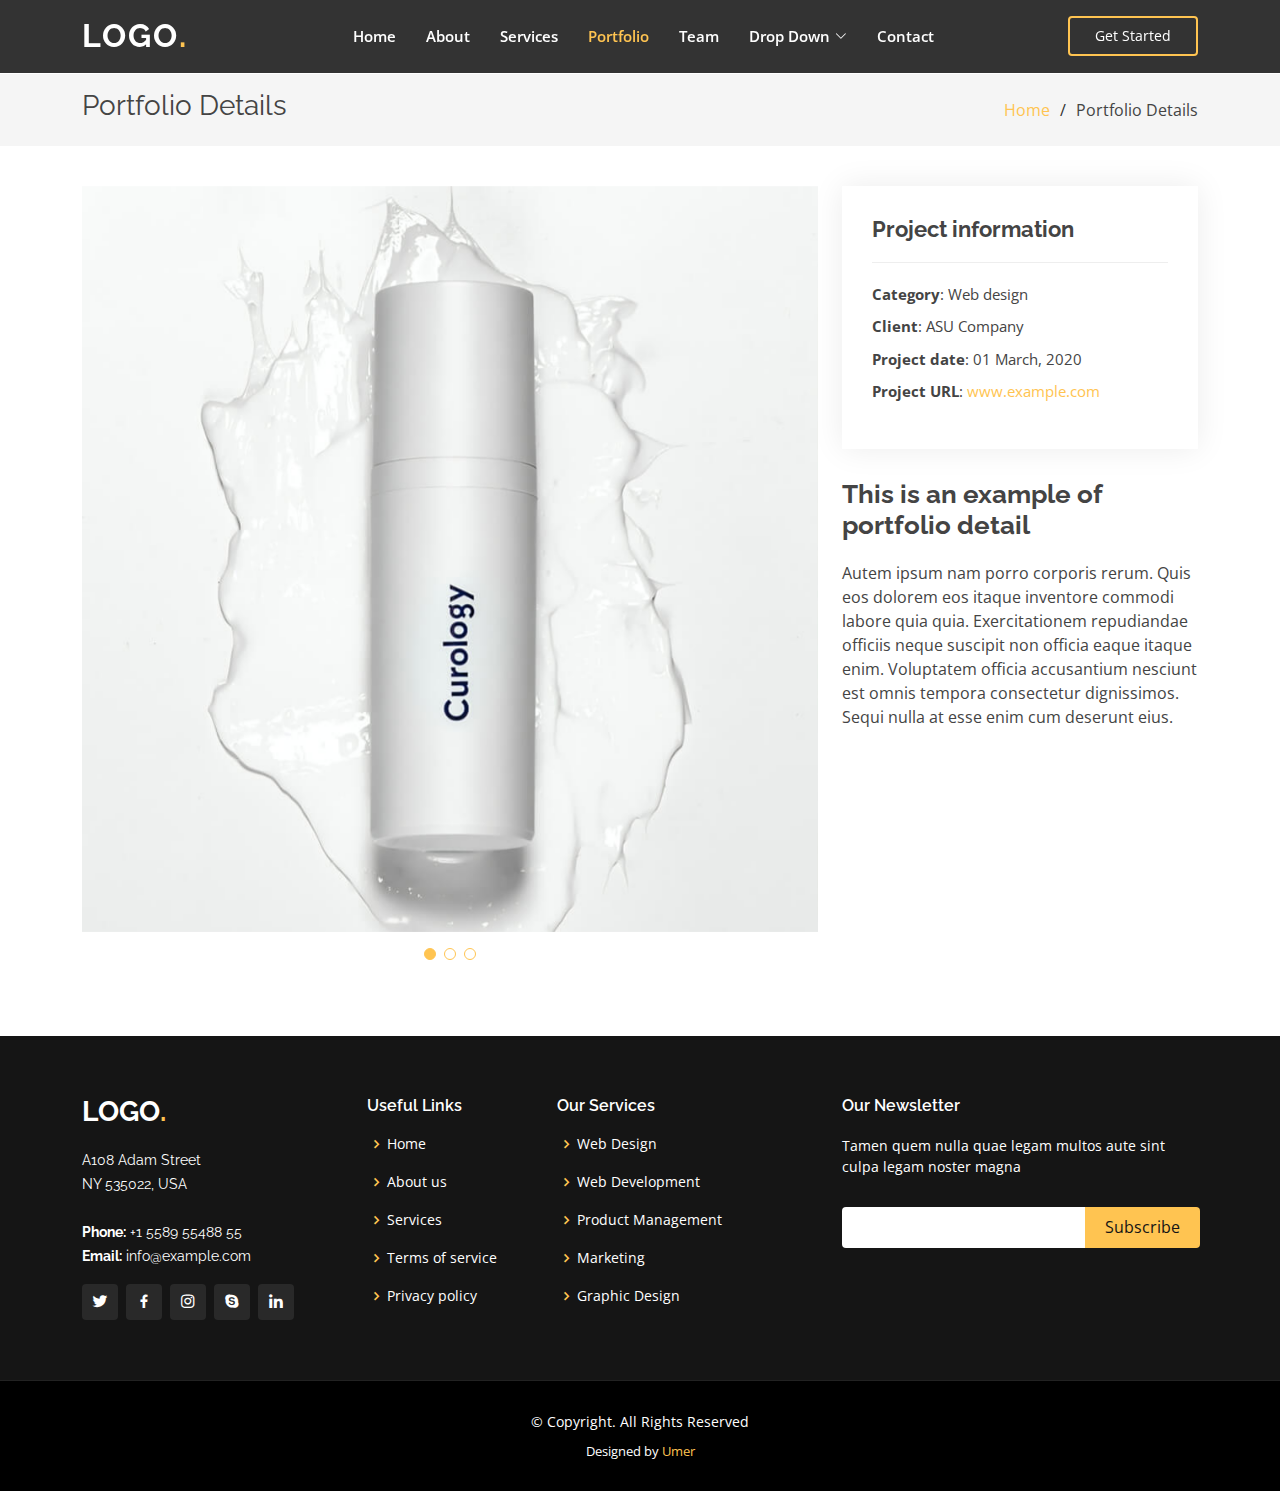
<file: portfolio-details.html>
<!DOCTYPE html>
<html lang="en">

<head>
  <meta charset="utf-8">
  <meta content="width=device-width, initial-scale=1.0" name="viewport">

  <title>Portfolio Details</title>
  <meta content="" name="description">
  <meta content="" name="keywords">

 
  <link href="assets/img/favicon.png" rel="icon">
  <link href="assets/img/apple-touch-icon.png" rel="apple-touch-icon">

 
  <link href="https://fonts.googleapis.com/css?family=Open+Sans:300,300i,400,400i,600,600i,700,700i|Raleway:300,300i,400,400i,500,500i,600,600i,700,700i|Poppins:300,300i,400,400i,500,500i,600,600i,700,700i" rel="stylesheet">

 
  <link href="assets/vendor/aos/aos.css" rel="stylesheet">
  <link href="assets/vendor/bootstrap/css/bootstrap.min.css" rel="stylesheet">
  <link href="assets/vendor/bootstrap-icons/bootstrap-icons.css" rel="stylesheet">
  <link href="assets/vendor/boxicons/css/boxicons.min.css" rel="stylesheet">
  <link href="assets/vendor/glightbox/css/glightbox.min.css" rel="stylesheet">
  <link href="assets/vendor/remixicon/remixicon.css" rel="stylesheet">
  <link href="assets/vendor/swiper/swiper-bundle.min.css" rel="stylesheet">

  
  <link href="assets/css/style.css" rel="stylesheet">

  
</head>

<body>

 
  <header id="header" class="fixed-top header-inner-pages">
    <div class="container d-flex align-items-center justify-content-lg-between">

      <h1 class="logo me-auto me-lg-0"><a href="index.html">LOGO<span>.</span></a></h1>
     
      <nav id="navbar" class="navbar order-last order-lg-0">
        <ul>
          <li><a class="nav-link scrollto " href="#hero">Home</a></li>
          <li><a class="nav-link scrollto" href="#about">About</a></li>
          <li><a class="nav-link scrollto" href="#services">Services</a></li>
          <li><a class="nav-link scrollto active" href="#portfolio">Portfolio</a></li>
          <li><a class="nav-link scrollto" href="#team">Team</a></li>
          <li class="dropdown"><a href="#"><span>Drop Down</span> <i class="bi bi-chevron-down"></i></a>
            <ul>
              <li><a href="#">Drop Down 1</a></li>
              <li class="dropdown"><a href="#"><span>Deep Drop Down</span> <i class="bi bi-chevron-right"></i></a>
                <ul>
                  <li><a href="#">Deep Drop Down 1</a></li>
                  <li><a href="#">Deep Drop Down 2</a></li>
                  <li><a href="#">Deep Drop Down 3</a></li>
                  <li><a href="#">Deep Drop Down 4</a></li>
                  <li><a href="#">Deep Drop Down 5</a></li>
                </ul>
              </li>
              <li><a href="#">Drop Down 2</a></li>
              <li><a href="#">Drop Down 3</a></li>
              <li><a href="#">Drop Down 4</a></li>
            </ul>
          </li>
          <li><a class="nav-link scrollto" href="#contact">Contact</a></li>
        </ul>
        <i class="bi bi-list mobile-nav-toggle"></i>
      </nav><!-- .navbar -->

      <a href="#about" class="get-started-btn scrollto">Get Started</a>

    </div>
  </header><!-- End Header -->

  <main id="main">

    <!-- ======= Breadcrumbs ======= -->
    <section id="breadcrumbs" class="breadcrumbs">
      <div class="container">

        <div class="d-flex justify-content-between align-items-center">
          <h2>Portfolio Details</h2>
          <ol>
            <li><a href="index.html">Home</a></li>
            <li>Portfolio Details</li>
          </ol>
        </div>

      </div>
    </section><!-- End Breadcrumbs -->

    <!-- ======= Portfolio Details Section ======= -->
    <section id="portfolio-details" class="portfolio-details">
      <div class="container">

        <div class="row gy-4">

          <div class="col-lg-8">
            <div class="portfolio-details-slider swiper">
              <div class="swiper-wrapper align-items-center">

                <div class="swiper-slide">
                  <img src="assets/img/portfolio/portfolio-1.jpg" alt="">
                </div>

                <div class="swiper-slide">
                  <img src="assets/img/portfolio/portfolio-2.jpg" alt="">
                </div>

                <div class="swiper-slide">
                  <img src="assets/img/portfolio/portfolio-3.jpg" alt="">
                </div>

              </div>
              <div class="swiper-pagination"></div>
            </div>
          </div>

          <div class="col-lg-4">
            <div class="portfolio-info">
              <h3>Project information</h3>
              <ul>
                <li><strong>Category</strong>: Web design</li>
                <li><strong>Client</strong>: ASU Company</li>
                <li><strong>Project date</strong>: 01 March, 2020</li>
                <li><strong>Project URL</strong>: <a href="#">www.example.com</a></li>
              </ul>
            </div>
            <div class="portfolio-description">
              <h2>This is an example of portfolio detail</h2>
              <p>
                Autem ipsum nam porro corporis rerum. Quis eos dolorem eos itaque inventore commodi labore quia quia. Exercitationem repudiandae officiis neque suscipit non officia eaque itaque enim. Voluptatem officia accusantium nesciunt est omnis tempora consectetur dignissimos. Sequi nulla at esse enim cum deserunt eius.
              </p>
            </div>
          </div>

        </div>

      </div>
    </section><!-- End Portfolio Details Section -->

  </main><!-- End #main -->

  <!-- ======= Footer ======= -->
  <footer id="footer">
    <div class="footer-top">
      <div class="container">
        <div class="row">

          <div class="col-lg-3 col-md-6">
            <div class="footer-info">
              <h3>LOGO<span>.</span></h3>
              <p>
                A108 Adam Street <br>
                NY 535022, USA<br><br>
                <strong>Phone:</strong> +1 5589 55488 55<br>
                <strong>Email:</strong> info@example.com<br>
              </p>
              <div class="social-links mt-3">
                <a href="#" class="twitter"><i class="bx bxl-twitter"></i></a>
                <a href="#" class="facebook"><i class="bx bxl-facebook"></i></a>
                <a href="#" class="instagram"><i class="bx bxl-instagram"></i></a>
                <a href="#" class="google-plus"><i class="bx bxl-skype"></i></a>
                <a href="#" class="linkedin"><i class="bx bxl-linkedin"></i></a>
              </div>
            </div>
          </div>

          <div class="col-lg-2 col-md-6 footer-links">
            <h4>Useful Links</h4>
            <ul>
              <li><i class="bx bx-chevron-right"></i> <a href="#">Home</a></li>
              <li><i class="bx bx-chevron-right"></i> <a href="#">About us</a></li>
              <li><i class="bx bx-chevron-right"></i> <a href="#">Services</a></li>
              <li><i class="bx bx-chevron-right"></i> <a href="#">Terms of service</a></li>
              <li><i class="bx bx-chevron-right"></i> <a href="#">Privacy policy</a></li>
            </ul>
          </div>

          <div class="col-lg-3 col-md-6 footer-links">
            <h4>Our Services</h4>
            <ul>
              <li><i class="bx bx-chevron-right"></i> <a href="#">Web Design</a></li>
              <li><i class="bx bx-chevron-right"></i> <a href="#">Web Development</a></li>
              <li><i class="bx bx-chevron-right"></i> <a href="#">Product Management</a></li>
              <li><i class="bx bx-chevron-right"></i> <a href="#">Marketing</a></li>
              <li><i class="bx bx-chevron-right"></i> <a href="#">Graphic Design</a></li>
            </ul>
          </div>

          <div class="col-lg-4 col-md-6 footer-newsletter">
            <h4>Our Newsletter</h4>
            <p>Tamen quem nulla quae legam multos aute sint culpa legam noster magna</p>
            <form action="" method="post">
              <input type="email" name="email"><input type="submit" value="Subscribe">
            </form>

          </div>

        </div>
      </div>
    </div>

    <div class="container">
      <div class="copyright">
        &copy; Copyright. All Rights Reserved
      </div>
      <div class="credits">
        Designed by <a href="#">Umer</a>
      </div>
    </div>
  </footer><!-- End Footer -->

  <div id="preloader"></div>
  <a href="#" class="back-to-top d-flex align-items-center justify-content-center"><i class="bi bi-arrow-up-short"></i></a>

  <!-- Vendor JS Files -->
  <script src="assets/vendor/purecounter/purecounter_vanilla.js"></script>
  <script src="assets/vendor/aos/aos.js"></script>
  <script src="assets/vendor/bootstrap/js/bootstrap.bundle.min.js"></script>
  <script src="assets/vendor/glightbox/js/glightbox.min.js"></script>
  <script src="assets/vendor/isotope-layout/isotope.pkgd.min.js"></script>
  <script src="assets/vendor/swiper/swiper-bundle.min.js"></script>
  <script src="assets/vendor/php-email-form/validate.js"></script>

  <!-- Template Main JS File -->
  <script src="assets/js/main.js"></script>

</body>

</html>
</file>
<file: assets/css/style.css>
body {
  font-family: "Open Sans", sans-serif;
  color: #444444;
}

a {
  color: #ffc451;
  text-decoration: none;
}

a:hover {
  color: #ffd584;
  text-decoration: none;
}

h1,
h2,
h3,
h4,
h5,
h6 {
  font-family: "Raleway", sans-serif;
}

/*--------------------------------------------------------------
# Back to top button
--------------------------------------------------------------*/
.back-to-top {
  position: fixed;
  visibility: hidden;
  opacity: 0;
  right: 15px;
  bottom: 15px;
  z-index: 996;
  background: #ffc451;
  width: 40px;
  height: 40px;
  border-radius: 4px;
  transition: all 0.4s;
}

.back-to-top i {
  font-size: 28px;
  color: #151515;
  line-height: 0;
}

.back-to-top:hover {
  background: #151515;
}

.back-to-top:hover i {
  color: #ffc451;
}

.back-to-top.active {
  visibility: visible;
  opacity: 1;
}

/*--------------------------------------------------------------
# Preloader
--------------------------------------------------------------*/
#preloader {
  position: fixed;
  top: 0;
  left: 0;
  right: 0;
  bottom: 0;
  z-index: 9999;
  overflow: hidden;
  background: #151515;
}

#preloader:before {
  content: "";
  position: fixed;
  top: calc(50% - 0px);
  left: calc(50% - 30px);
  border: 6px solid #ffc451;
  border-top-color: #151515;
  border-bottom-color: #151515;
  border-radius: 50%;
  width: 60px;
  height: 60px;
  -webkit-animation: animate-preloader 1s linear infinite;
  animation: animate-preloader 1s linear infinite;
}

@-webkit-keyframes animate-preloader {
  0% {
    transform: rotate(0deg);
  }

  100% {
    transform: rotate(360deg);
  }
}

@keyframes animate-preloader {
  0% {
    transform: rotate(0deg);
  }

  100% {
    transform: rotate(360deg);
  }
}

/*--------------------------------------------------------------
# Disable aos animation delay on mobile devices
--------------------------------------------------------------*/
@media screen and (max-width: 768px) {
  [data-aos-delay] {
    transition-delay: 0 !important;
  }
}

/*--------------------------------------------------------------
# Header
--------------------------------------------------------------*/
#header {
  transition: all 0.5s;
  z-index: 997;
  padding: 15px 0;
}

#header.header-scrolled,
#header.header-inner-pages {
  background: rgba(0, 0, 0, 0.8);
}

#header .logo {
  font-size: 32px;
  margin: 0;
  padding: 0;
  line-height: 1;
  font-weight: 700;
  letter-spacing: 2px;
  text-transform: uppercase;
}

#header .logo a {
  color: #fff;
}

#header .logo a span {
  color: #ffc451;
}

#header .logo img {
  max-height: 40px;
}

/*--------------------------------------------------------------
#  Get Startet Button
--------------------------------------------------------------*/
.get-started-btn {
  color: #fff;
  border-radius: 4px;
  padding: 7px 25px 8px 25px;
  white-space: nowrap;
  transition: 0.3s;
  font-size: 14px;
  display: inline-block;
  border: 2px solid #ffc451;
}

.get-started-btn:hover {
  background: #ffbb38;
  color: #343a40;
}

@media (max-width: 992px) {
  .get-started-btn {
    padding: 7px 20px 8px 20px;
    margin-right: 15px;
  }
}

/*--------------------------------------------------------------
# Navigation Menu
--------------------------------------------------------------*/
/**
* Desktop Navigation 
*/
.navbar {
  padding: 0;
}

.navbar ul {
  margin: 0;
  padding: 0;
  display: flex;
  list-style: none;
  align-items: center;
}

.navbar li {
  position: relative;
}

.navbar a,
.navbar a:focus {
  display: flex;
  align-items: center;
  justify-content: space-between;
  padding: 10px 0 10px 30px;
  font-size: 15px;
  font-weight: 600;
  color: #fff;
  white-space: nowrap;
  transition: 0.3s;
}

.navbar a i,
.navbar a:focus i {
  font-size: 12px;
  line-height: 0;
  margin-left: 5px;
}

.navbar a:hover,
.navbar .active,
.navbar .active:focus,
.navbar li:hover>a {
  color: #ffc451;
}

.navbar .dropdown ul {
  display: block;
  position: absolute;
  left: 14px;
  top: calc(100% + 30px);
  margin: 0;
  padding: 10px 0;
  z-index: 99;
  opacity: 0;
  visibility: hidden;
  background: #fff;
  box-shadow: 0px 0px 30px rgba(127, 137, 161, 0.25);
  transition: 0.3s;
}

.navbar .dropdown ul li {
  min-width: 200px;
}

.navbar .dropdown ul a {
  padding: 10px 20px;
  font-size: 14px;
  text-transform: none;
  color: #151515;
  font-weight: 400;
}

.navbar .dropdown ul a i {
  font-size: 12px;
}

.navbar .dropdown ul a:hover,
.navbar .dropdown ul .active:hover,
.navbar .dropdown ul li:hover>a {
  background-color: #ffc451;
}

.navbar .dropdown:hover>ul {
  opacity: 1;
  top: 100%;
  visibility: visible;
}

.navbar .dropdown .dropdown ul {
  top: 0;
  left: calc(100% - 30px);
  visibility: hidden;
}

.navbar .dropdown .dropdown:hover>ul {
  opacity: 1;
  top: 0;
  left: 100%;
  visibility: visible;
}

@media (max-width: 1366px) {
  .navbar .dropdown .dropdown ul {
    left: -90%;
  }

  .navbar .dropdown .dropdown:hover>ul {
    left: -100%;
  }
}

/**
* Mobile Navigation 
*/
.mobile-nav-toggle {
  color: #fff;
  font-size: 28px;
  cursor: pointer;
  display: none;
  line-height: 0;
  transition: 0.5s;
}

@media (max-width: 991px) {
  .mobile-nav-toggle {
    display: block;
  }

  .navbar ul {
    display: none;
  }
}

.navbar-mobile {
  position: fixed;
  overflow: hidden;
  top: 0;
  right: 0;
  left: 0;
  bottom: 0;
  background: rgba(0, 0, 0, 0.9);
  transition: 0.3s;
  z-index: 999;
}

.navbar-mobile .mobile-nav-toggle {
  position: absolute;
  top: 15px;
  right: 15px;
}

.navbar-mobile ul {
  display: block;
  position: absolute;
  top: 55px;
  right: 15px;
  bottom: 15px;
  left: 15px;
  padding: 10px 0;
  background-color: #fff;
  overflow-y: auto;
  transition: 0.3s;
}

.navbar-mobile a,
.navbar-mobile a:focus {
  padding: 10px 20px;
  font-size: 15px;
  color: #151515;
}

.navbar-mobile a:hover,
.navbar-mobile .active,
.navbar-mobile li:hover>a {
  color: #151515;
  background-color: #ffc451;
}

.navbar-mobile .getstarted,
.navbar-mobile .getstarted:focus {
  margin: 15px;
}

.navbar-mobile .dropdown ul {
  position: static;
  display: none;
  margin: 10px 20px;
  padding: 10px 0;
  z-index: 99;
  opacity: 1;
  visibility: visible;
  background: #fff;
  box-shadow: 0px 0px 30px rgba(127, 137, 161, 0.25);
}

.navbar-mobile .dropdown ul li {
  min-width: 200px;
}

.navbar-mobile .dropdown ul a {
  padding: 10px 20px;
  color: #151515;
}

.navbar-mobile .dropdown ul a i {
  font-size: 12px;
}

.navbar-mobile .dropdown ul a:hover,
.navbar-mobile .dropdown ul .active:hover,
.navbar-mobile .dropdown ul li:hover>a {
  background-color: #ffc451;
}

.navbar-mobile .dropdown>.dropdown-active {
  display: block;
}

/*--------------------------------------------------------------
# Hero Section
--------------------------------------------------------------*/
#hero {
  width: 100%;
  height: 100vh;
  background: url("../img/hero-bg.jpg") top center;
  background-size: cover;
  position: relative;
}

#hero:before {
  content: "";
  background: rgba(0, 0, 0, 0.6);
  position: absolute;
  bottom: 0;
  top: 0;
  left: 0;
  right: 0;
}

#hero .container {
  position: relative;
  padding-top: 74px;
  text-align: center;
}

#hero h1 {
  margin: 0;
  font-size: 56px;
  font-weight: 700;
  line-height: 64px;
  color: #fff;
  font-family: "Poppins", sans-serif;
}

#hero h1 span {
  color: #ffc451;
}

#hero h2 {
  color: rgba(255, 255, 255, 0.9);
  margin: 10px 0 0 0;
  font-size: 24px;
}

#hero .icon-box {
  padding: 30px 20px;
  transition: ease-in-out 0.3s;
  border: 1px solid rgba(255, 255, 255, 0.3);
  height: 100%;
  text-align: center;
}

#hero .icon-box i {
  font-size: 32px;
  line-height: 1;
  color: #ffc451;
}

#hero .icon-box h3 {
  font-weight: 700;
  margin: 10px 0 0 0;
  padding: 0;
  line-height: 1;
  font-size: 20px;
  line-height: 26px;
}

#hero .icon-box h3 a {
  color: #fff;
  transition: ease-in-out 0.3s;
}

#hero .icon-box h3 a:hover {
  color: #ffc451;
}

#hero .icon-box:hover {
  border-color: #ffc451;
}

@media (min-width: 1024px) {
  #hero {
    background-attachment: fixed;
  }
}

@media (max-width: 768px) {
  #hero {
    height: auto;
  }

  #hero h1 {
    font-size: 28px;
    line-height: 36px;
  }

  #hero h2 {
    font-size: 20px;
    line-height: 24px;
  }
}

/*--------------------------------------------------------------
# Sections General
--------------------------------------------------------------*/
section {
  padding: 60px 0;
  overflow: hidden;
}

.section-title {
  padding-bottom: 40px;
}

.section-title h2 {
  font-size: 14px;
  font-weight: 500;
  padding: 0;
  line-height: 1px;
  margin: 0 0 5px 0;
  letter-spacing: 2px;
  text-transform: uppercase;
  color: #aaaaaa;
  font-family: "Poppins", sans-serif;
}

.section-title h2::after {
  content: "";
  width: 120px;
  height: 1px;
  display: inline-block;
  background: #ffde9e;
  margin: 4px 10px;
}

.section-title p {
  margin: 0;
  margin: 0;
  font-size: 36px;
  font-weight: 700;
  text-transform: uppercase;
  font-family: "Poppins", sans-serif;
  color: #151515;
}

/*--------------------------------------------------------------
# About
--------------------------------------------------------------*/
.about .content h3 {
  font-weight: 700;
  font-size: 28px;
  font-family: "Poppins", sans-serif;
}

.about .content ul {
  list-style: none;
  padding: 0;
}

.about .content ul li {
  padding: 0 0 8px 26px;
  position: relative;
}

.about .content ul i {
  position: absolute;
  font-size: 20px;
  left: 0;
  top: -3px;
  color: #ffc451;
}

.about .content p:last-child {
  margin-bottom: 0;
}

/*--------------------------------------------------------------
# Clients
--------------------------------------------------------------*/
.clients {
  padding-top: 20px;
}

.clients .swiper-slide img {
  opacity: 0.5;
  transition: 0.3s;
  filter: grayscale(100);
}

.clients .swiper-slide img:hover {
  filter: none;
  opacity: 1;
}

.clients .swiper-pagination {
  margin-top: 20px;
  position: relative;
}

.clients .swiper-pagination .swiper-pagination-bullet {
  width: 12px;
  height: 12px;
  background-color: #fff;
  opacity: 1;
  background-color: #ddd;
}

.clients .swiper-pagination .swiper-pagination-bullet-active {
  background-color: #ffc451;
}

/*--------------------------------------------------------------
# Features
--------------------------------------------------------------*/
.features {
  padding-top: 20px;
}

.features .icon-box {
  padding-left: 15px;
}

.features .icon-box h4 {
  font-size: 20px;
  font-weight: 700;
  margin: 5px 0 10px 60px;
}

.features .icon-box i {
  font-size: 48px;
  float: left;
  color: #ffc451;
}

.features .icon-box p {
  font-size: 15px;
  color: #848484;
  margin-left: 60px;
}

.features .image {
  background-position: center center;
  background-repeat: no-repeat;
  background-size: cover;
  min-height: 400px;
}

/*--------------------------------------------------------------
# Services
--------------------------------------------------------------*/
.services .icon-box {
  text-align: center;
  border: 1px solid #ebebeb;
  padding: 80px 20px;
  transition: all ease-in-out 0.3s;
  background: #fff;
}

.services .icon-box .icon {
  margin: 0 auto;
  width: 64px;
  height: 64px;
  background: #ffc451;
  border-radius: 4px;
  display: flex;
  align-items: center;
  justify-content: center;
  margin-bottom: 20px;
  transition: 0.3s;
}

.services .icon-box .icon i {
  color: #151515;
  font-size: 28px;
  transition: ease-in-out 0.3s;
}

.services .icon-box h4 {
  font-weight: 700;
  margin-bottom: 15px;
  font-size: 24px;
}

.services .icon-box h4 a {
  color: #151515;
  transition: ease-in-out 0.3s;
}

.services .icon-box h4 a:hover {
  color: #ffc451;
}

.services .icon-box p {
  line-height: 24px;
  font-size: 14px;
  margin-bottom: 0;
}

.services .icon-box:hover {
  border-color: #fff;
  box-shadow: 0px 0 25px 0 rgba(0, 0, 0, 0.1);
  transform: translateY(-10px);
}

/*--------------------------------------------------------------
# Cta
--------------------------------------------------------------*/
.cta {
  background: linear-gradient(rgba(2, 2, 2, 0.5), rgba(0, 0, 0, 0.5)), url("../img/cta-bg.jpg") fixed center center;
  background-size: cover;
  padding: 60px 0;
}

.cta h3 {
  color: #fff;
  font-size: 28px;
  font-weight: 700;
}

.cta p {
  color: #fff;
}

.cta .cta-btn {
  font-family: "Raleway", sans-serif;
  font-weight: 600;
  font-size: 16px;
  letter-spacing: 1px;
  display: inline-block;
  padding: 8px 28px;
  border-radius: 4px;
  transition: 0.5s;
  margin-top: 10px;
  border: 2px solid #fff;
  color: #fff;
}

.cta .cta-btn:hover {
  background: #ffc451;
  border-color: #ffc451;
  color: #151515;
}

/*--------------------------------------------------------------
# Portfolio
--------------------------------------------------------------*/
.portfolio .portfolio-item {
  margin-bottom: 30px;
}

.portfolio #portfolio-flters {
  padding: 0;
  margin: 0 auto 20px auto;
  list-style: none;
  text-align: center;
}

.portfolio #portfolio-flters li {
  cursor: pointer;
  display: inline-block;
  padding: 8px 15px 10px 15px;
  font-size: 14px;
  font-weight: 600;
  line-height: 1;
  text-transform: uppercase;
  color: #444444;
  margin-bottom: 5px;
  transition: all 0.3s ease-in-out;
  border-radius: 3px;
}

.portfolio #portfolio-flters li:hover,
.portfolio #portfolio-flters li.filter-active {
  color: #151515;
  background: #ffc451;
}

.portfolio #portfolio-flters li:last-child {
  margin-right: 0;
}

.portfolio .portfolio-wrap {
  transition: 0.3s;
  position: relative;
  overflow: hidden;
  z-index: 1;
  background: rgba(21, 21, 21, 0.6);
}

.portfolio .portfolio-wrap::before {
  content: "";
  background: rgba(21, 21, 21, 0.6);
  position: absolute;
  left: 0;
  right: 0;
  top: 0;
  bottom: 0;
  transition: all ease-in-out 0.3s;
  z-index: 2;
  opacity: 0;
}

.portfolio .portfolio-wrap img {
  transition: all ease-in-out 0.3s;
}

.portfolio .portfolio-wrap .portfolio-info {
  opacity: 0;
  position: absolute;
  top: 0;
  left: 0;
  right: 0;
  bottom: 0;
  z-index: 3;
  transition: all ease-in-out 0.3s;
  display: flex;
  flex-direction: column;
  justify-content: flex-end;
  align-items: flex-start;
  padding: 20px;
}

.portfolio .portfolio-wrap .portfolio-info h4 {
  font-size: 20px;
  color: #fff;
  font-weight: 600;
}

.portfolio .portfolio-wrap .portfolio-info p {
  color: rgba(255, 255, 255, 0.7);
  font-size: 14px;
  text-transform: uppercase;
  padding: 0;
  margin: 0;
  font-style: italic;
}

.portfolio .portfolio-wrap .portfolio-links {
  text-align: center;
  z-index: 4;
}

.portfolio .portfolio-wrap .portfolio-links a {
  color: #fff;
  margin: 0 5px 0 0;
  font-size: 28px;
  display: inline-block;
  transition: 0.3s;
}

.portfolio .portfolio-wrap .portfolio-links a:hover {
  color: #ffc451;
}

.portfolio .portfolio-wrap:hover::before {
  opacity: 1;
}

.portfolio .portfolio-wrap:hover img {
  transform: scale(1.2);
}

.portfolio .portfolio-wrap:hover .portfolio-info {
  opacity: 1;
}

/*--------------------------------------------------------------
# Portfolio Details
--------------------------------------------------------------*/
.portfolio-details {
  padding-top: 40px;
}

.portfolio-details .portfolio-details-slider img {
  width: 100%;
}

.portfolio-details .portfolio-details-slider .swiper-pagination {
  margin-top: 20px;
  position: relative;
}

.portfolio-details .portfolio-details-slider .swiper-pagination .swiper-pagination-bullet {
  width: 12px;
  height: 12px;
  background-color: #fff;
  opacity: 1;
  border: 1px solid #ffc451;
}

.portfolio-details .portfolio-details-slider .swiper-pagination .swiper-pagination-bullet-active {
  background-color: #ffc451;
}

.portfolio-details .portfolio-info {
  padding: 30px;
  box-shadow: 0px 0 30px rgba(21, 21, 21, 0.08);
}

.portfolio-details .portfolio-info h3 {
  font-size: 22px;
  font-weight: 700;
  margin-bottom: 20px;
  padding-bottom: 20px;
  border-bottom: 1px solid #eee;
}

.portfolio-details .portfolio-info ul {
  list-style: none;
  padding: 0;
  font-size: 15px;
}

.portfolio-details .portfolio-info ul li+li {
  margin-top: 10px;
}

.portfolio-details .portfolio-description {
  padding-top: 30px;
}

.portfolio-details .portfolio-description h2 {
  font-size: 26px;
  font-weight: 700;
  margin-bottom: 20px;
}

.portfolio-details .portfolio-description p {
  padding: 0;
}

/*--------------------------------------------------------------
# Counts
--------------------------------------------------------------*/
.counts .content {
  padding: 30px 0;
}

.counts .content h3 {
  font-weight: 700;
  font-size: 34px;
  color: #151515;
}

.counts .content p {
  margin-bottom: 0;
}

.counts .content .count-box {
  padding: 20px 0;
  width: 100%;
}

.counts .content .count-box i {
  display: block;
  font-size: 36px;
  color: #ffc451;
  float: left;
}

.counts .content .count-box span {
  font-size: 36px;
  line-height: 30px;
  display: block;
  font-weight: 700;
  color: #151515;
  margin-left: 50px;
}

.counts .content .count-box p {
  padding: 15px 0 0 0;
  margin: 0 0 0 50px;
  font-family: "Raleway", sans-serif;
  font-size: 14px;
  color: #3b3b3b;
}

.counts .content .count-box a {
  font-weight: 600;
  display: block;
  margin-top: 20px;
  color: #3b3b3b;
  font-size: 15px;
  font-family: "Poppins", sans-serif;
  transition: ease-in-out 0.3s;
}

.counts .content .count-box a:hover {
  color: #626262;
}

.counts .image {
  background: url("../img/counts-img.jpg") center center no-repeat;
  background-size: cover;
  min-height: 400px;
}

@media (max-width: 991px) {
  .counts .image {
    text-align: center;
  }

  .counts .image img {
    max-width: 80%;
  }
}

@media (max-width: 667px) {
  .counts .image img {
    max-width: 100%;
  }
}

/*--------------------------------------------------------------
# Testimonials
--------------------------------------------------------------*/
.testimonials {
  padding: 80px 0;
  background: url("../img/testimonials-bg.jpg") no-repeat;
  background-position: center center;
  background-size: cover;
  position: relative;
}

.testimonials::before {
  content: "";
  position: absolute;
  left: 0;
  right: 0;
  top: 0;
  bottom: 0;
  background: rgba(0, 0, 0, 0.7);
}

.testimonials .section-header {
  margin-bottom: 40px;
}

.testimonials .testimonials-carousel,
.testimonials .testimonials-slider {
  overflow: hidden;
}

.testimonials .testimonial-item {
  text-align: center;
  color: #fff;
}

.testimonials .testimonial-item .testimonial-img {
  width: 100px;
  border-radius: 50%;
  border: 6px solid rgba(255, 255, 255, 0.15);
  margin: 0 auto;
}

.testimonials .testimonial-item h3 {
  font-size: 20px;
  font-weight: bold;
  margin: 10px 0 5px 0;
  color: #fff;
}

.testimonials .testimonial-item h4 {
  font-size: 14px;
  color: #ddd;
  margin: 0 0 15px 0;
}

.testimonials .testimonial-item .quote-icon-left,
.testimonials .testimonial-item .quote-icon-right {
  color: rgba(255, 255, 255, 0.6);
  font-size: 26px;
}

.testimonials .testimonial-item .quote-icon-left {
  display: inline-block;
  left: -5px;
  position: relative;
}

.testimonials .testimonial-item .quote-icon-right {
  display: inline-block;
  right: -5px;
  position: relative;
  top: 10px;
}

.testimonials .testimonial-item p {
  font-style: italic;
  margin: 0 auto 15px auto;
  color: #eee;
}

.testimonials .swiper-pagination {
  margin-top: 20px;
  position: relative;
}

.testimonials .swiper-pagination .swiper-pagination-bullet {
  width: 12px;
  height: 12px;
  background-color: rgba(255, 255, 255, 0.4);
  opacity: 0.5;
}

.testimonials .swiper-pagination .swiper-pagination-bullet-active {
  background-color: #ffc451;
  opacity: 1;
}

@media (min-width: 1024px) {
  .testimonials {
    background-attachment: fixed;
  }
}

@media (min-width: 992px) {
  .testimonials .testimonial-item p {
    width: 80%;
  }
}

/*--------------------------------------------------------------
# Team
--------------------------------------------------------------*/
.team {
  background: #fff;
  padding: 60px 0;
}

.team .member {
  margin-bottom: 20px;
  overflow: hidden;
  border-radius: 5px;
  background: #fff;
  box-shadow: 0px 2px 15px rgba(0, 0, 0, 0.1);
}

.team .member .member-img {
  position: relative;
  overflow: hidden;
}

.team .member .social {
  position: absolute;
  left: 0;
  bottom: 30px;
  right: 0;
  opacity: 0;
  transition: ease-in-out 0.3s;
  text-align: center;
}

.team .member .social a {
  transition: color 0.3s;
  color: #151515;
  margin: 0 3px;
  border-radius: 4px;
  width: 36px;
  height: 36px;
  background: rgba(255, 255, 255, 0.8);
  transition: ease-in-out 0.3s;
  color: #484848;
  display: inline-flex;
  justify-content: center;
  align-items: center;
}

.team .member .social a:hover {
  color: #151515;
  background: #ffc451;
}

.team .member .social i {
  font-size: 18px;
  line-height: 0;
}

.team .member .member-info {
  padding: 25px 15px;
}

.team .member .member-info h4 {
  font-weight: 700;
  margin-bottom: 5px;
  font-size: 18px;
  color: #151515;
}

.team .member .member-info span {
  display: block;
  font-size: 13px;
  font-weight: 400;
  color: #aaaaaa;
}

.team .member .member-info p {
  font-style: italic;
  font-size: 14px;
  line-height: 26px;
  color: #777777;
}

.team .member:hover .social {
  opacity: 1;
  bottom: 15px;
}

/*--------------------------------------------------------------
# Contact
--------------------------------------------------------------*/
.contact .info {
  width: 100%;
  background: #fff;
}

.contact .info i {
  font-size: 20px;
  background: #ffc451;
  color: #151515;
  float: left;
  width: 44px;
  height: 44px;
  display: flex;
  justify-content: center;
  align-items: center;
  border-radius: 4px;
  transition: all 0.3s ease-in-out;
}

.contact .info h4 {
  padding: 0 0 0 60px;
  font-size: 22px;
  font-weight: 600;
  margin-bottom: 5px;
  color: #151515;
}

.contact .info p {
  padding: 0 0 0 60px;
  margin-bottom: 0;
  font-size: 14px;
  color: #484848;
}

.contact .info .email,
.contact .info .phone {
  margin-top: 40px;
}

.contact .php-email-form {
  width: 100%;
  background: #fff;
}

.contact .php-email-form .form-group {
  padding-bottom: 8px;
}

.contact .php-email-form .error-message {
  display: none;
  color: #fff;
  background: #ed3c0d;
  text-align: left;
  padding: 15px;
  font-weight: 600;
}

.contact .php-email-form .error-message br+br {
  margin-top: 25px;
}

.contact .php-email-form .sent-message {
  display: none;
  color: #fff;
  background: #18d26e;
  text-align: center;
  padding: 15px;
  font-weight: 600;
}

.contact .php-email-form .loading {
  display: none;
  background: #fff;
  text-align: center;
  padding: 15px;
}

.contact .php-email-form .loading:before {
  content: "";
  display: inline-block;
  border-radius: 50%;
  width: 24px;
  height: 24px;
  margin: 0 10px -6px 0;
  border: 3px solid #18d26e;
  border-top-color: #eee;
  -webkit-animation: animate-loading 1s linear infinite;
  animation: animate-loading 1s linear infinite;
}

.contact .php-email-form input,
.contact .php-email-form textarea {
  border-radius: 0;
  box-shadow: none;
  font-size: 14px;
  border-radius: 4px;
}

.contact .php-email-form input:focus,
.contact .php-email-form textarea:focus {
  border-color: #ffc451;
}

.contact .php-email-form input {
  height: 44px;
}

.contact .php-email-form textarea {
  padding: 10px 12px;
}

.contact .php-email-form button[type=submit] {
  background: #ffc451;
  border: 0;
  padding: 10px 24px;
  color: #151515;
  transition: 0.4s;
  border-radius: 4px;
}

.contact .php-email-form button[type=submit]:hover {
  background: #ffcd6b;
}

@-webkit-keyframes animate-loading {
  0% {
    transform: rotate(0deg);
  }

  100% {
    transform: rotate(360deg);
  }
}

@keyframes animate-loading {
  0% {
    transform: rotate(0deg);
  }

  100% {
    transform: rotate(360deg);
  }
}

/*--------------------------------------------------------------
# Breadcrumbs
--------------------------------------------------------------*/
.breadcrumbs {
  padding: 15px 0;
  background: whitesmoke;
  min-height: 40px;
  margin-top: 74px;
}

.breadcrumbs h2 {
  font-size: 28px;
  font-weight: 400;
}

.breadcrumbs ol {
  display: flex;
  flex-wrap: wrap;
  list-style: none;
  padding: 0;
  margin: 0;
}

.breadcrumbs ol li+li {
  padding-left: 10px;
}

.breadcrumbs ol li+li::before {
  display: inline-block;
  padding-right: 10px;
  color: #2f2f2f;
  content: "/";
}

@media (max-width: 992px) {
  .breadcrumbs {
    margin-top: 68px;
  }

  .breadcrumbs .d-flex {
    display: block !important;
  }

  .breadcrumbs ol {
    display: block;
  }

  .breadcrumbs ol li {
    display: inline-block;
  }
}

/*--------------------------------------------------------------
# Footer
--------------------------------------------------------------*/
#footer {
  background: black;
  padding: 0 0 30px 0;
  color: #fff;
  font-size: 14px;
}

#footer .footer-top {
  background: #151515;
  border-bottom: 1px solid #222222;
  padding: 60px 0 30px 0;
}

#footer .footer-top .footer-info {
  margin-bottom: 30px;
}

#footer .footer-top .footer-info h3 {
  font-size: 28px;
  margin: 0 0 20px 0;
  padding: 2px 0 2px 0;
  line-height: 1;
  font-weight: 700;
  text-transform: uppercase;
}

#footer .footer-top .footer-info h3 span {
  color: #ffc451;
}

#footer .footer-top .footer-info p {
  font-size: 14px;
  line-height: 24px;
  margin-bottom: 0;
  font-family: "Raleway", sans-serif;
  color: #fff;
}

#footer .footer-top .social-links a {
  font-size: 18px;
  display: inline-block;
  background: #292929;
  color: #fff;
  line-height: 1;
  padding: 8px 0;
  margin-right: 4px;
  border-radius: 4px;
  text-align: center;
  width: 36px;
  height: 36px;
  transition: 0.3s;
}

#footer .footer-top .social-links a:hover {
  background: #ffc451;
  color: #151515;
  text-decoration: none;
}

#footer .footer-top h4 {
  font-size: 16px;
  font-weight: 600;
  color: #fff;
  position: relative;
  padding-bottom: 12px;
}

#footer .footer-top .footer-links {
  margin-bottom: 30px;
}

#footer .footer-top .footer-links ul {
  list-style: none;
  padding: 0;
  margin: 0;
}

#footer .footer-top .footer-links ul i {
  padding-right: 2px;
  color: #ffc451;
  font-size: 18px;
  line-height: 1;
}

#footer .footer-top .footer-links ul li {
  padding: 10px 0;
  display: flex;
  align-items: center;
}

#footer .footer-top .footer-links ul li:first-child {
  padding-top: 0;
}

#footer .footer-top .footer-links ul a {
  color: #fff;
  transition: 0.3s;
  display: inline-block;
  line-height: 1;
}

#footer .footer-top .footer-links ul a:hover {
  color: #ffc451;
}

#footer .footer-top .footer-newsletter form {
  margin-top: 30px;
  background: #fff;
  padding: 6px 10px;
  position: relative;
  border-radius: 4px;
}

#footer .footer-top .footer-newsletter form input[type=email] {
  border: 0;
  padding: 4px;
  width: calc(100% - 110px);
}

#footer .footer-top .footer-newsletter form input[type=submit] {
  position: absolute;
  top: 0;
  right: -2px;
  bottom: 0;
  border: 0;
  background: none;
  font-size: 16px;
  padding: 0 20px;
  background: #ffc451;
  color: #151515;
  transition: 0.3s;
  border-radius: 0 4px 4px 0;
}

#footer .footer-top .footer-newsletter form input[type=submit]:hover {
  background: #ffcd6b;
}

#footer .copyright {
  text-align: center;
  padding-top: 30px;
}

#footer .credits {
  padding-top: 10px;
  text-align: center;
  font-size: 13px;
  color: #fff;
}
</file>
